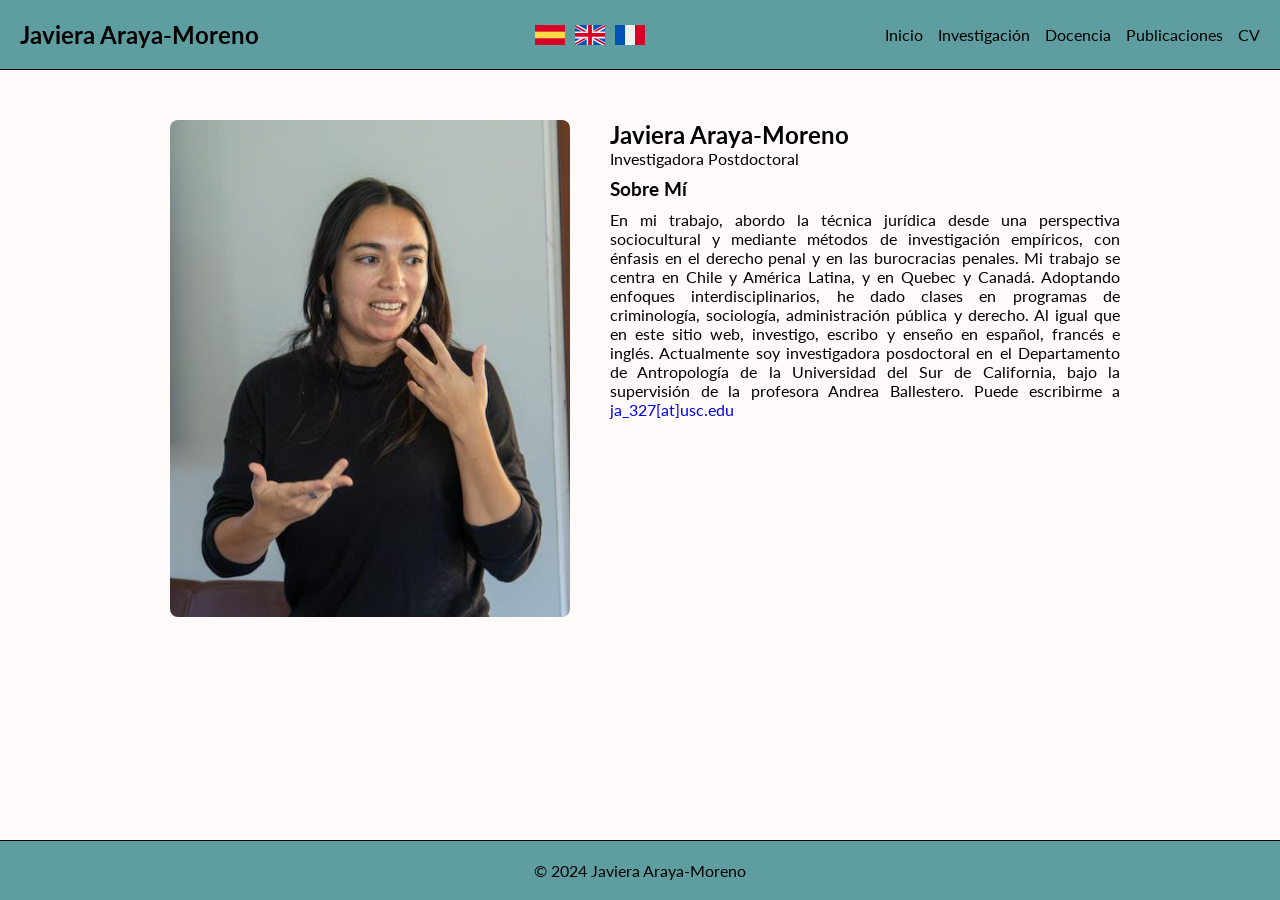
<file: index.html>
<!doctype html>
<html lang="es">

<head>
  <meta charset="UTF-8" />
  <meta name="viewport" content="width=device-width, initial-scale=1.0" />
  <link rel="stylesheet" href="styles.css" />
  <link rel="icon" href="img/educacion.png" />
  <title>Javiera Araya-Moreno</title>
</head>

  <body>
    <header>
      <nav class="navbar">
        <a href="index.html" class="nav-logo">
          <h2>Javiera Araya-Moreno</h2>
        </a>
        <input type="checkbox" id="nav-toggle" />
        <label class="menu-icon" for="nav-toggle">☰</label>
        <div id="flags">
          <div class="flags__item">
            <a href="index.html">
              <img src="/img/spain.svg" alt="ES" class="flags__img" />
            </a>
          </div>
          <div class="flags__item">
            <a href="index_en.html">
              <img src="/img/english.svg" alt="EN" class="flags__img" />
            </a>
          </div>
          <div class="flags__item">
            <a href="index_fr.html">
              <img src="/img/french.svg" alt="FR" class="flags__img" />
            </a>
          </div>
        </div>
        <ul class="nav-menu">
          <li class="nav-item">
            <a href="index.html" class="nav-link">Inicio</a>
          </li>
          <li class="nav-item">
            <a href="research.html" class="nav-link">Investigación</a>
          </li>
          <li class="nav-item">
            <a href="teaching.html" class="nav-link">Docencia</a>
          </li>
          <li class="nav-item">
            <a href="publications.html" class="nav-link">Publicaciones</a>
          </li>
          <li class="nav-item">
            <a
              href="https://drive.google.com/file/d/1hXrnhEDVCk3Q2ZqJuEzyL12JjMLD5XQJ/view?usp=sharing"
              target="_blank"
              class="nav-link"
              >CV</a
            >
          </li>
        </ul>
      </nav>
    </header>
    <main id="main-content">
      <section class="hero" id="home">
        <div class="image-wrap">
          <img
            src="img/javiera_hero.jpeg"
            alt="profile picture of Javiera"
            class="hero-image"
            width="400"
            height="500"
          />
        </div>
        <div class="bio-wrap">
          <h2 class="hero-title">Javiera Araya-Moreno</h2>
          <p class="role">Investigadora Postdoctoral</p>
          <h3 class="about-me-title">Sobre Mí</h3>
          <p class="bio">
            En mi trabajo, abordo la técnica jurídica desde una perspectiva sociocultural y mediante métodos de investigación empíricos, con énfasis en el derecho penal y en las burocracias penales. Mi trabajo se centra en Chile y América Latina, y en Quebec y Canadá. Adoptando enfoques interdisciplinarios, he dado clases en programas de criminología, sociología, administración pública y derecho. Al igual que en este sitio web, investigo, escribo y enseño en español, francés e inglés. Actualmente soy investigadora posdoctoral en el Departamento de Antropología de la Universidad del Sur de California, bajo la supervisión de la profesora Andrea Ballestero. Puede escribirme a <a href="mailto:ja_327@usc.edu" target="_blank">ja_327[at]usc.edu</a>
          </p>
        </div>
      </section>
    </main>
    <footer>
      <p>&copy; 2024 Javiera Araya-Moreno</p>
    </footer>
  </body>
</html>
</file>
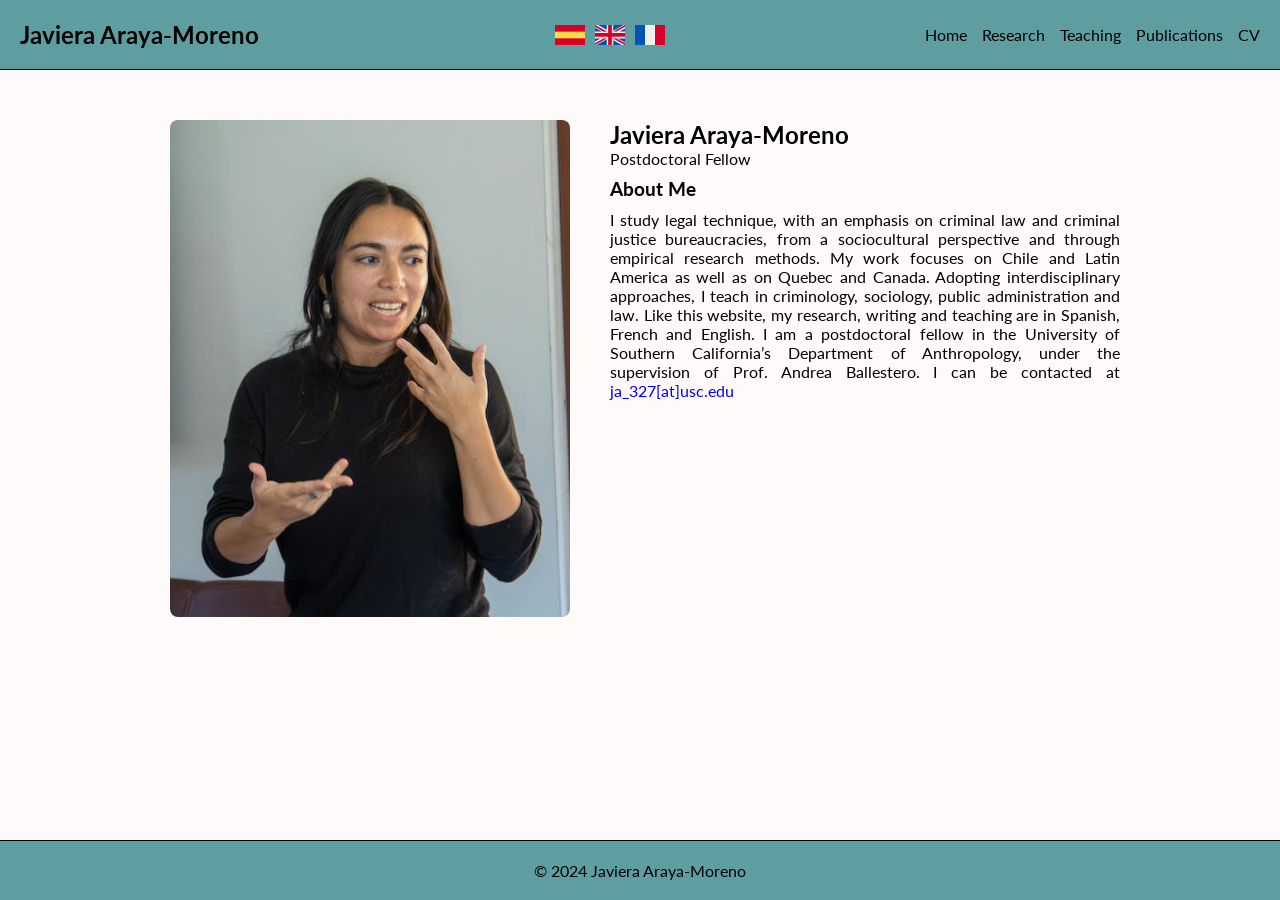
<file: index_en.html>
<!doctype html>
<html lang="en">

<head>
  <meta charset="UTF-8" />
  <meta name="viewport" content="width=device-width, initial-scale=1.0" />
  <link rel="stylesheet" href="styles.css" />
  <link rel="icon" href="img/educacion.png" />
  <title>Javiera Araya-Moreno</title>
</head>

<body>
  <header>
    <nav class="navbar">
      <a href="index_en.html" class="nav-logo">
        <h2>Javiera Araya-Moreno</h2>
      </a>
      <input type="checkbox" id="nav-toggle" />
      <label class="menu-icon" for="nav-toggle">☰</label>
      <div id="flags">
        <div class="flags__item">
            <a href="index.html">
              <img src="/img/spain.svg" alt="ES" class="flags__img">
            </a>
        </div>
        <div class="flags__item">
            <a href="index_en.html">
              <img src="/img/english.svg" alt="EN" class="flags__img">
            </a>
        </div>
        <div class="flags__item">
            <a href="index_fr.html">
              <img src="/img/french.svg" alt="FR" class="flags__img">
            </a>
        </div>
      </div>
      <ul class="nav-menu">
        <li class="nav-item">
          <a href="index_en.html" class="nav-link">Home</a>
        </li>
        <li class="nav-item">
          <a href="research_en.html" class="nav-link">Research</a>
        </li>
        <li class="nav-item">
          <a href="teaching_en.html" class="nav-link">Teaching</a>
        </li>
        <li class="nav-item">
          <a href="publications_en.html" class="nav-link">Publications</a>
        </li>
        <li class="nav-item">
          <a href="https://drive.google.com/file/d/1hXrnhEDVCk3Q2ZqJuEzyL12JjMLD5XQJ/view?usp=sharing" target="_blank" class="nav-link">CV</a>
        </li>
      </ul>
    </nav>
  </header>
  <main id="main-content">
    <section class="hero" id="home">
      <div class="image-wrap">
        <img src="img/javiera_hero.jpeg" alt="profile picture of Javiera" class="hero-image" width="400" height="500" />
      </div>
      <div class="bio-wrap">
        <h2 class="hero-title">Javiera Araya-Moreno</h2>
        <p class="role">
          Postdoctoral Fellow
        </p>
        <h3 class="about-me-title">About Me</h3>
        <p class="bio">
          I study legal technique, with an emphasis on criminal law and criminal justice bureaucracies, from a sociocultural perspective and through empirical research methods. My work focuses on Chile and Latin America as well as on Quebec and Canada. Adopting interdisciplinary approaches, I teach in criminology, sociology, public administration and law. Like this website, my research, writing and teaching are in Spanish, French and English. I am a postdoctoral fellow in the University of Southern California’s Department of Anthropology, under the supervision of Prof. Andrea Ballestero. I can be contacted at <a href="mailto:ja_327@usc.edu">ja_327[at]usc.edu</a>
        </p>
      </div>
    </section>
  </main>
  <footer>
    <p>&copy; 2024 Javiera Araya-Moreno</p>
  </footer>
</body>

</html>
</file>
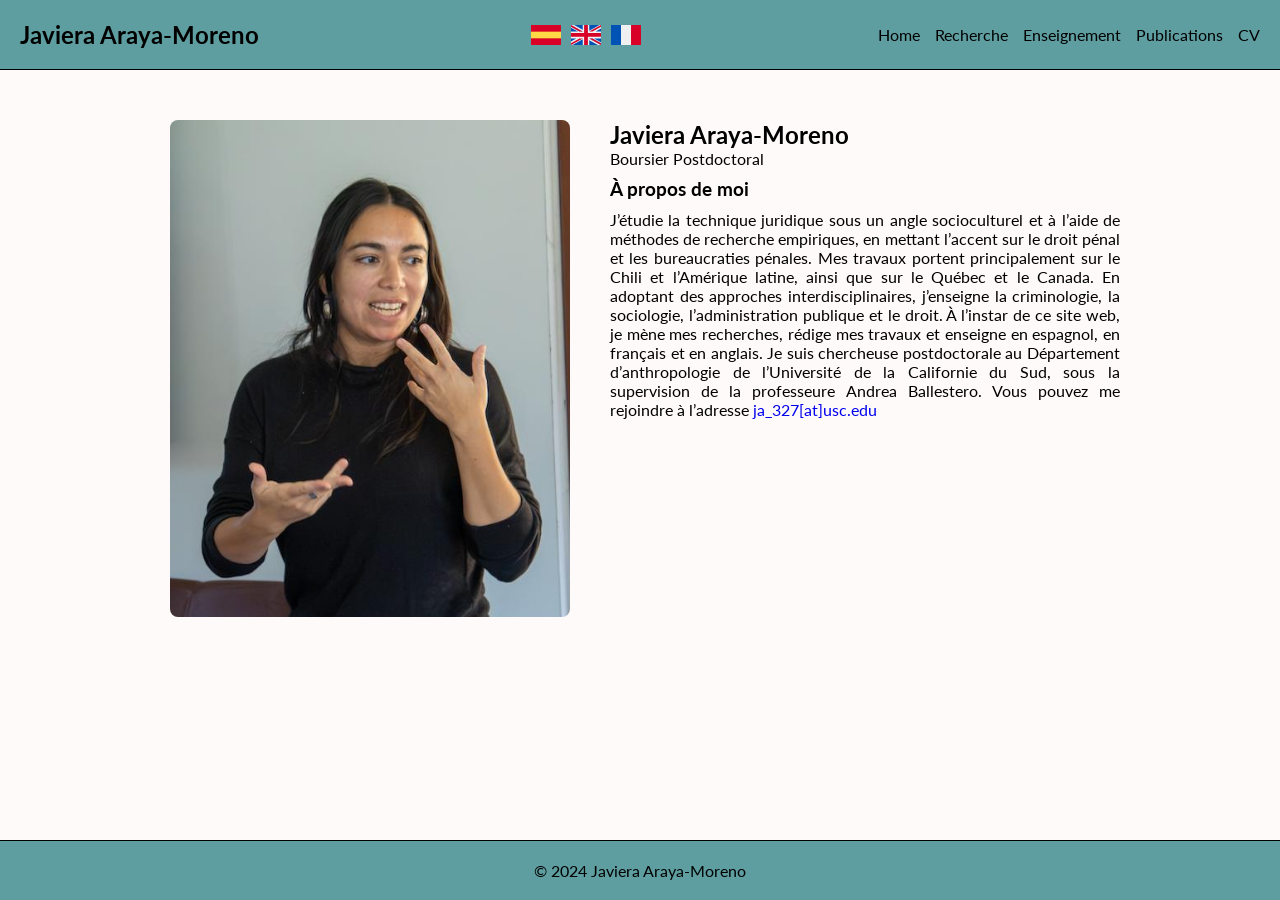
<file: index_fr.html>
<!doctype html>
<html lang="fr">

<head>
  <meta charset="UTF-8" />
  <meta name="viewport" content="width=device-width, initial-scale=1.0" />
  <link rel="stylesheet" href="styles.css" />
  <link rel="icon" href="img/educacion.png" />
  <title>Javiera Araya-Moreno</title>
</head>

<body>
  <header>
    <nav class="navbar">
      <a href="index.html" class="nav-logo">
        <h2>Javiera Araya-Moreno</h2>
      </a>
      <input type="checkbox" id="nav-toggle" />
      <label class="menu-icon" for="nav-toggle">☰</label>
      <div id="flags">
        <div class="flags__item">
            <a href="index.html">
              <img src="/img/spain.svg" alt="ES" class="flags__img">
            </a>
        </div>
        <div class="flags__item">
            <a href="index_en.html">
              <img src="/img/english.svg" alt="EN" class="flags__img">
            </a>
        </div>
        <div class="flags__item">
            <a href="index_fr.html">
              <img src="/img/french.svg" alt="FR" class="flags__img">
            </a>
        </div>
      </div>
      <ul class="nav-menu">
        <li class="nav-item">
          <a href="index_fr.html" class="nav-link">Home</a>
        </li>
        <li class="nav-item">
          <a href="research.html" class="nav-link">Recherche</a>
        </li>
        <li class="nav-item">
          <a href="teaching.html" class="nav-link">Enseignement</a>
        </li>
        <li class="nav-item">
          <a href="publications.html" class="nav-link">Publications</a>
        </li>
        <li class="nav-item">
          <a href="https://drive.google.com/file/d/1hXrnhEDVCk3Q2ZqJuEzyL12JjMLD5XQJ/view?usp=sharing" target="_blank" class="nav-link">CV</a>
        </li>
      </ul>
    </nav>
  </header>
  <main id="main-content">
    <section class="hero" id="home">
      <div class="image-wrap">
        <img src="img/javiera_hero.jpeg" alt="profile picture of Javiera" class="hero-image" width="400" height="500" />
      </div>
      <div class="bio-wrap">
        <h2 class="hero-title">Javiera Araya-Moreno</h2>
        <p class="role">
          Boursier Postdoctoral
        </p>
        <h3 class="about-me-title">À propos de moi</h3>
        <p class="bio">
         J’étudie la technique juridique sous un angle socioculturel et à l’aide de méthodes de recherche empiriques, en mettant l’accent sur le droit pénal et les bureaucraties pénales. Mes travaux portent principalement sur le Chili et l’Amérique latine, ainsi que sur le Québec et le Canada. En adoptant des approches interdisciplinaires, j’enseigne la criminologie, la sociologie, l’administration publique et le droit. À l’instar de ce site web, je mène mes recherches, rédige mes travaux et enseigne en espagnol, en français et en anglais. Je suis chercheuse postdoctorale au Département d’anthropologie de l’Université de la Californie du Sud, sous la supervision de la professeure Andrea Ballestero. Vous pouvez me rejoindre à l’adresse <a href="mailto:ja_327@usc.edu" target="_blank">ja_327[at]usc.edu</a>
        </p>
      </div>
    </section>
  </main>
  <footer>
    <p>&copy; 2024 Javiera Araya-Moreno</p>
  </footer>
</body>

</html>
</file>
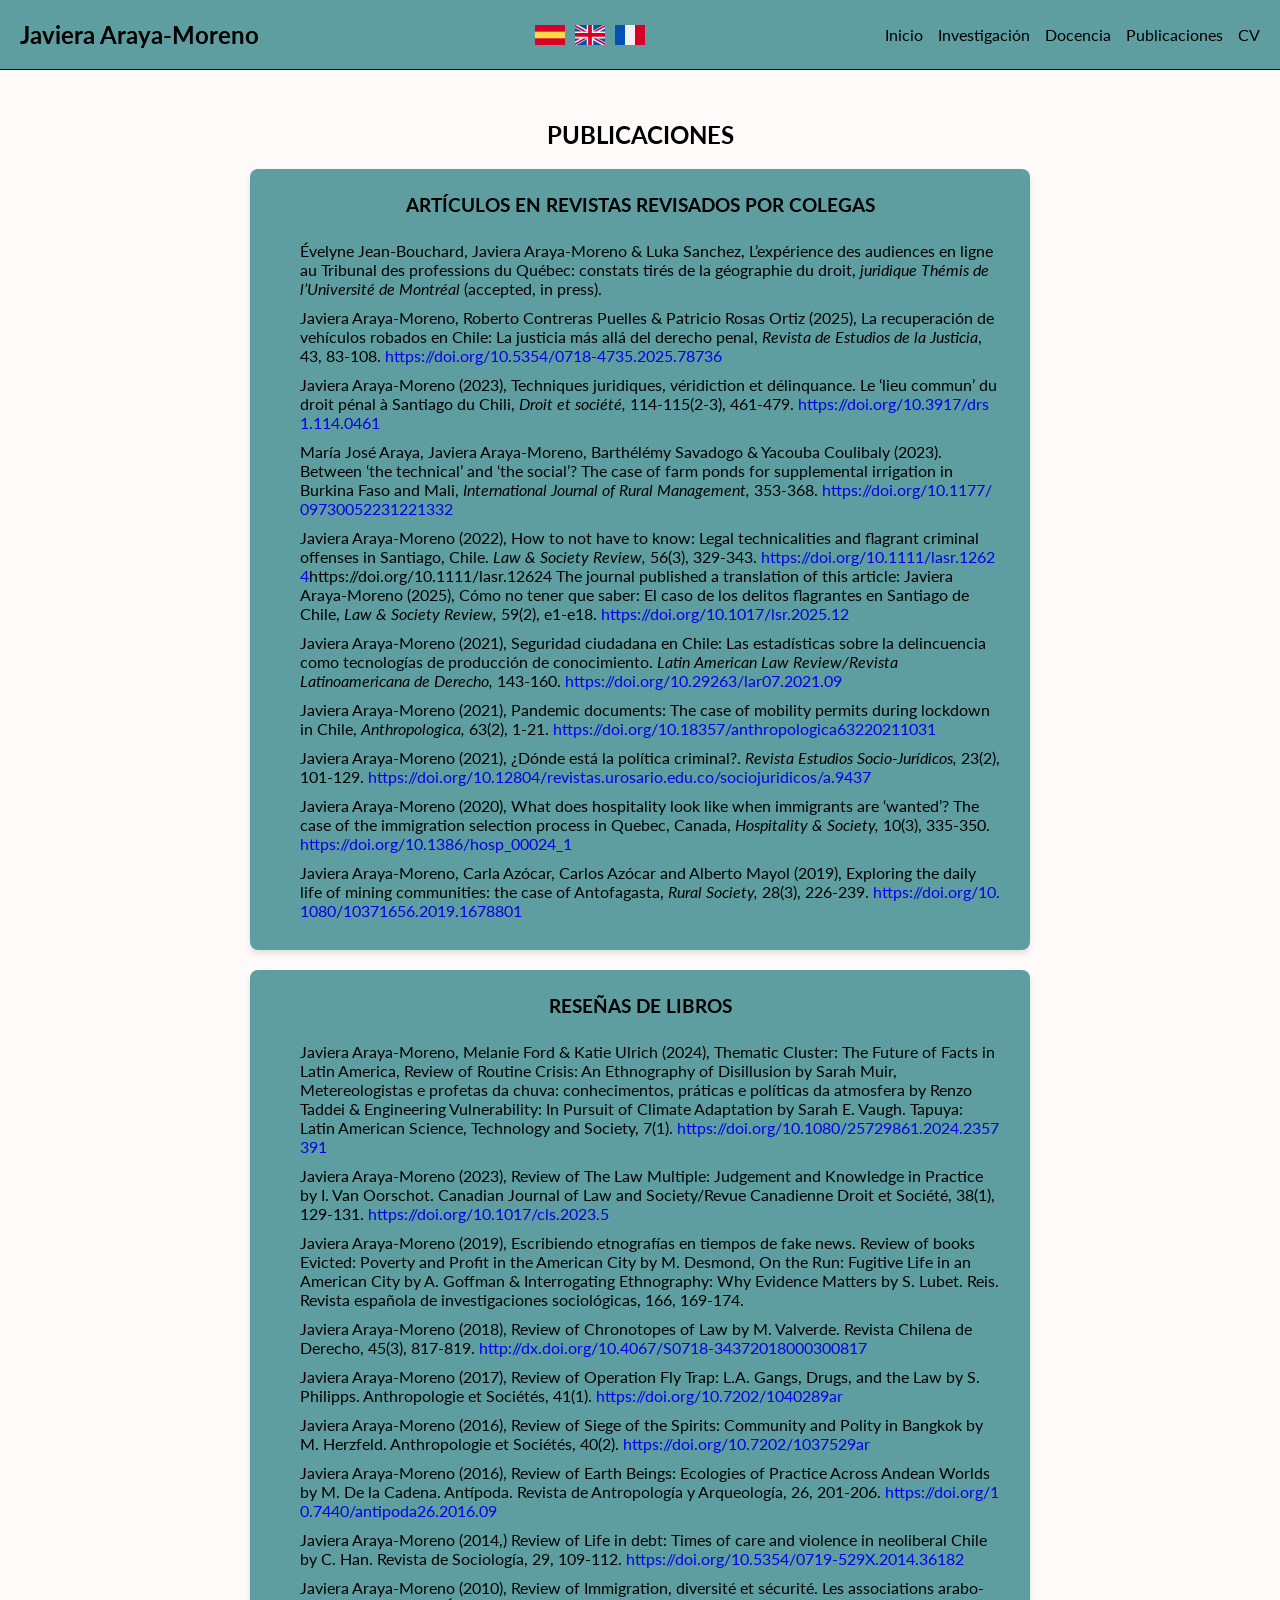
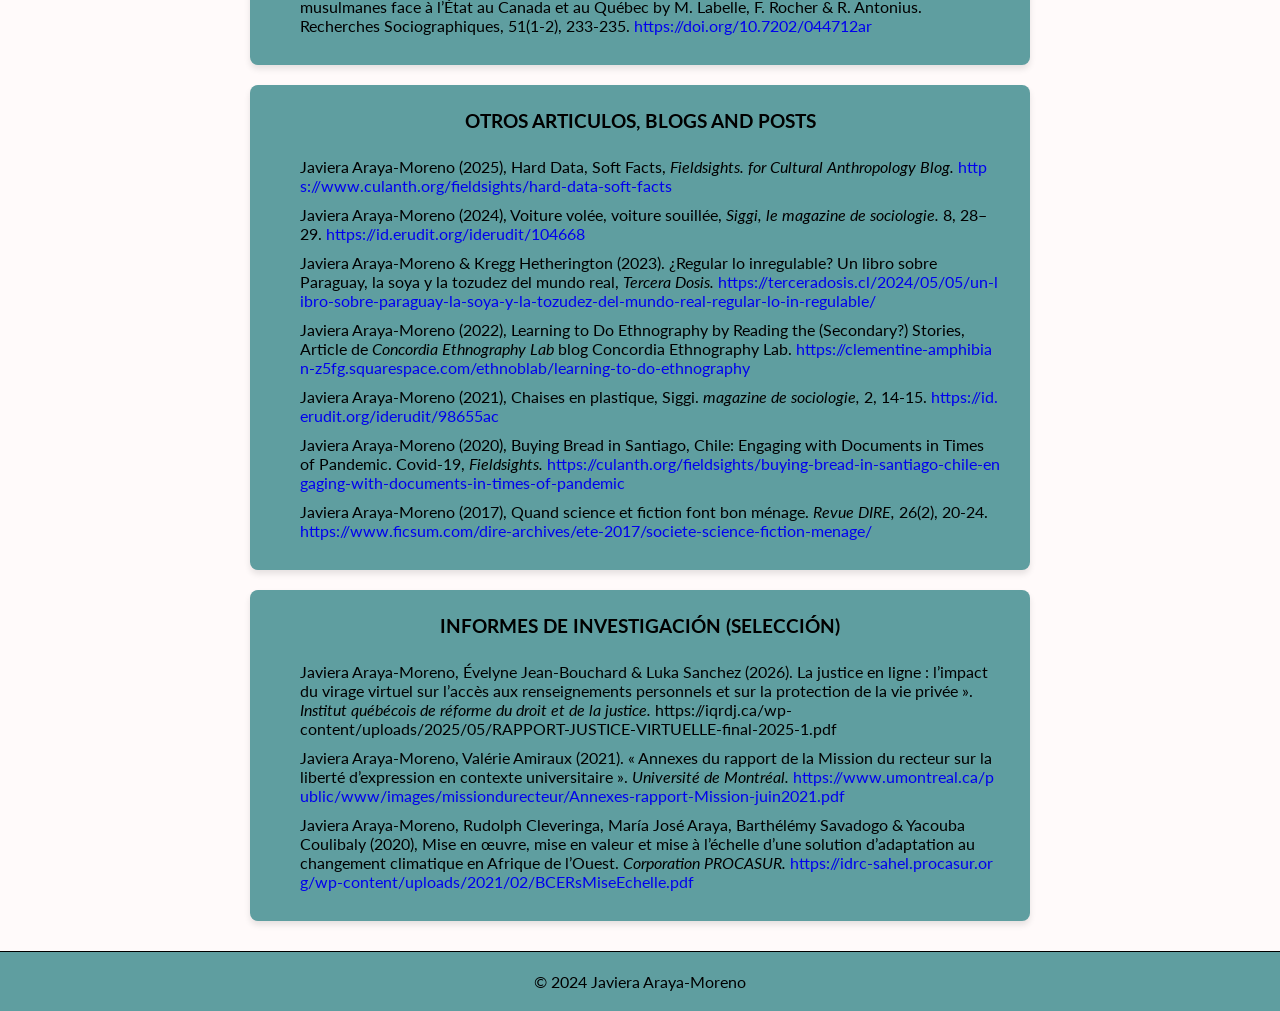
<file: publications.html>
<!doctype html>
<html lang="es">
  <head>
    <meta charset="UTF-8" />
    <meta name="viewport" content="width=device-width, initial-scale=1.0" />
    <link rel="stylesheet" href="styles.css" />
    <link rel="icon" href="img/educacion.png" />
    <title>Javiera Araya-Moreno - Publications</title>
  </head>

  <body>
    <header>
      <nav class="navbar">
        <a href="index.html" class="nav-logo">
          <h2>Javiera Araya-Moreno</h2>
        </a>
        <input type="checkbox" id="nav-toggle" />
        <label class="menu-icon" for="nav-toggle">☰</label>
         <div id="flags">
          <div class="flags__item">
            <a href="publications.html">
              <img src="/img/spain.svg" alt="ES" class="flags__img" />
            </a>
          </div>
          <div class="flags__item">
            <a href="publications_en.html">
              <img src="/img/english.svg" alt="EN" class="flags__img" />
            </a>
          </div>
          <div class="flags__item">
            <a href="publications_fr.html">
              <img src="/img/french.svg" alt="FR" class="flags__img" />
            </a>
          </div>
        </div>
        <ul class="nav-menu">
          <li class="nav-item">
            <a href="index.html" class="nav-link">Inicio</a>
          </li>
          <li class="nav-item">
            <a href="research.html" class="nav-link">Investigación</a>
          </li>
          <li class="nav-item">
            <a href="teaching.html" class="nav-link">Docencia</a>
          </li>
          <li class="nav-item">
            <a href="publications.html" class="nav-link">Publicaciones</a>
          </li>
          <li class="nav-item">
            <a
              href="https://drive.google.com/file/d/1hXrnhEDVCk3Q2ZqJuEzyL12JjMLD5XQJ/view?usp=sharing"
              target="_blank"
              class="nav-link"
              >CV</a
            >
          </li>
        </ul>
      </nav>
    </header>
    <main id="main-content">
      <section id="publications" class="publications-section">
        <h2 class="publications-title">PUBLICACIONES</h2>
        <div class="publications-card-container">
          <div class="publication-card">
            <h3 class="peer-reviewed-articles-title">
              ARTÍCULOS EN REVISTAS REVISADOS POR COLEGAS
            </h3>
            <ul class="peer-reviewed-articles">
              <li class="peer-reviewed-article">
                Évelyne Jean-Bouchard, Javiera Araya-Moreno & Luka Sanchez,
                L’expérience des audiences en ligne au Tribunal des professions
                du Québec: constats tirés de la géographie du droit,
                <em>juridique Thémis de l’Université de Montréal</em> (accepted,
                in press).
              </li>
              <li class="peer-reviewed-article">
                Javiera Araya-Moreno, Roberto Contreras Puelles & Patricio Rosas
                Ortiz (2025), La recuperación de vehículos robados en Chile: La
                justicia más allá del derecho penal,
                <em>Revista de Estudios de la Justicia</em>, 43, 83-108.
                <a
                  target="_blank"
                  href="http://https://doi.org/10.5354/0718-4735.2025.78736"
                  >https://doi.org/10.5354/0718-4735.2025.78736</a
                >
              </li>
              <li class="peer-reviewed-article">
                Javiera Araya-Moreno (2023), Techniques juridiques, véridiction
                et délinquance. Le ‘lieu commun’ du droit pénal à Santiago du
                Chili,
                <em>Droit et société,</em> 114-115(2-3), 461-479.
                <a target="_blank" href="https://doi.org/10.3917/drs1.114.0461"
                  >https://doi.org/10.3917/drs1.114.0461</a
                >
              </li>
              <li class="peer-reviewed-article">
                María José Araya, Javiera Araya-Moreno, Barthélémy Savadogo &
                Yacouba Coulibaly (2023). Between ‘the technical’ and ‘the
                social’? The case of farm ponds for supplemental irrigation in
                Burkina Faso and Mali,
                <em>International Journal of Rural Management,</em> 353-368.
                <a
                  target="_blank"
                  href="https://doi.org/10.1177/09730052231221332"
                  >https://doi.org/10.1177/09730052231221332</a
                >
              </li>
              <li class="peer-reviewed-article">
                Javiera Araya-Moreno (2022), How to not have to know: Legal
                technicalities and flagrant criminal offenses in Santiago,
                Chile.
                <em>Law & Society Review,</em> 56(3), 329-343.
                <a target="_blank" href="http://"
                  >https://doi.org/10.1111/lasr.12624</a
                >https://doi.org/10.1111/lasr.12624 The journal published a
                translation of this article: Javiera Araya-Moreno (2025), Cómo
                no tener que saber: El caso de los delitos flagrantes en
                Santiago de Chile, <em>Law & Society Review,</em> 59(2), e1-e18.
                <a target="_blank" href="https://doi.org/10.1017/lsr.2025.12"
                  >https://doi.org/10.1017/lsr.2025.12</a
                >
              </li>
              <li class="peer-reviewed-article">
                Javiera Araya-Moreno (2021), Seguridad ciudadana en Chile: Las
                estadísticas sobre la delincuencia como tecnologías de
                producción de conocimiento.
                <em
                  >Latin American Law Review/Revista Latinoamericana de
                  Derecho,</em
                >
                143-160.
                <a target="_blank" href="https://doi.org/10.29263/lar07.2021.09"
                  >https://doi.org/10.29263/lar07.2021.09</a
                >
              </li>
              <li class="peer-reviewed-article">
                Javiera Araya-Moreno (2021), Pandemic documents: The case of
                mobility permits during lockdown in Chile,
                <em>Anthropologica,</em> 63(2), 1-21.
                <a
                  target="_blank"
                  href="https://doi.org/10.18357/anthropologica63220211031"
                  >https://doi.org/10.18357/anthropologica63220211031</a
                >
              </li>
              <li class="peer-reviewed-article">
                Javiera Araya-Moreno (2021), ¿Dónde está la política criminal?.
                <em>Revista Estudios Socio-Jurídicos,</em> 23(2), 101-129.
                <a
                  href="https://doi.org/10.12804/revistas.urosario.edu.co/sociojuridicos/a.9437"
                  target="_blank"
                  >https://doi.org/10.12804/revistas.urosario.edu.co/sociojuridicos/a.9437</a
                >
              </li>
              <li class="peer-reviewed-article">
                Javiera Araya-Moreno (2020), What does hospitality look like
                when immigrants are ‘wanted’? The case of the immigration
                selection process in Quebec, Canada,
                <em>Hospitality & Society,</em> 10(3), 335-350.
                <a href="https://doi.org/10.1386/hosp_00024_1" target="_blank"
                  >https://doi.org/10.1386/hosp_00024_1</a
                >
              </li>
              <li class="peer-reviewed-article">
                Javiera Araya-Moreno, Carla Azócar, Carlos Azócar and Alberto
                Mayol (2019), Exploring the daily life of mining communities:
                the case of Antofagasta, <em>Rural Society,</em> 28(3), 226-239.
                <a href="https://doi.org/10.1080/10371656.2019.1678801" target="_blank"
                  >https://doi.org/10.1080/10371656.2019.1678801</a
                >
              </li>
            </ul>
          </div>
          <div class="publication-card">
            <h3 class="book-review-title">RESEÑAS DE LIBROS</h3>
            <ul class="book-reviews">
              <li class="book-review">
                Javiera Araya-Moreno, Melanie Ford & Katie Ulrich (2024),
                Thematic Cluster: The Future of Facts in Latin America, Review
                of Routine Crisis: An Ethnography of Disillusion by Sarah Muir,
                Metereologistas e profetas da chuva: conhecimentos, práticas e
                políticas da atmosfera by Renzo Taddei & Engineering
                Vulnerability: In Pursuit of Climate Adaptation by Sarah E.
                Vaugh. Tapuya: Latin American Science, Technology and Society,
                7(1).
                <a href="https://doi.org/10.1080/25729861.2024.2357391" target="_blank"
                  >https://doi.org/10.1080/25729861.2024.2357391</a
                >
              </li>
              <li class="book-review">
                Javiera Araya-Moreno (2023), Review of The Law Multiple:
                Judgement and Knowledge in Practice by I. Van Oorschot. Canadian
                Journal of Law and Society/Revue Canadienne Droit et Société,
                38(1), 129-131.
                <a href="https://doi.org/10.1017/cls.2023.5" target="_blank"
                  >https://doi.org/10.1017/cls.2023.5</a
                >
              </li>
              <li class="book-review">
                Javiera Araya-Moreno (2019), Escribiendo etnografías en tiempos
                de fake news. Review of books Evicted: Poverty and Profit in the
                American City by M. Desmond, On the Run: Fugitive Life in an
                American City by A. Goffman & Interrogating Ethnography: Why
                Evidence Matters by S. Lubet. Reis. Revista española de
                investigaciones sociológicas, 166, 169-174.
              </li>
              <li class="book-review">
                Javiera Araya-Moreno (2018), Review of Chronotopes of Law by M.
                Valverde. Revista Chilena de Derecho, 45(3), 817-819.
                <a href="http://dx.doi.org/10.4067/S0718-34372018000300817" target="_blank"
                  >http://dx.doi.org/10.4067/S0718-34372018000300817</a
                >
              </li>
              <li class="book-review">
                Javiera Araya-Moreno (2017), Review of Operation Fly Trap: L.A.
                Gangs, Drugs, and the Law by S. Philipps. Anthropologie et
                Sociétés, 41(1).
                <a href="https://doi.org/10.7202/1040289ar" target="_blank"
                  >https://doi.org/10.7202/1040289ar</a
                >
              </li>
              <li class="book-review">
                Javiera Araya-Moreno (2016), Review of Siege of the Spirits:
                Community and Polity in Bangkok by M. Herzfeld. Anthropologie et
                Sociétés, 40(2).
                <a href="https://doi.org/10.7202/1037529ar" target="_blank"
                  >https://doi.org/10.7202/1037529ar</a
                >
              </li>
              <li class="book-review">
                Javiera Araya-Moreno (2016), Review of Earth Beings: Ecologies
                of Practice Across Andean Worlds by M. De la Cadena. Antípoda.
                Revista de Antropología y Arqueología, 26, 201-206.
                <a href="https://doi.org/10.7440/antipoda26.2016.09" target="_blank"
                  >https://doi.org/10.7440/antipoda26.2016.09</a
                >
              </li>
              <li class="book-review">
                Javiera Araya-Moreno (2014,) Review of Life in debt: Times of
                care and violence in neoliberal Chile by C. Han. Revista de
                Sociología, 29, 109-112.
                <a href="https://doi.org/10.5354/0719-529X.2014.36182" target="_blank"
                  >https://doi.org/10.5354/0719-529X.2014.36182</a
                >
              </li>
              <li class="book-review">
                Javiera Araya-Moreno (2010), Review of Immigration, diversité et
                sécurité. Les associations arabo-musulmanes face à l’État au
                Canada et au Québec by M. Labelle, F. Rocher & R. Antonius.
                Recherches Sociographiques, 51(1-2), 233-235.
                <a href="https://doi.org/10.7202/044712ar" target="_blank"
                  >https://doi.org/10.7202/044712ar</a
                >
              </li>
            </ul>
          </div>
          <div class="publication-card">
            <h3 class="other-articles-title">
              OTROS ARTICULOS, BLOGS AND POSTS
            </h3>
            <ul class="other-articles">
              <li class="other-article">
                Javiera Araya-Moreno (2025), Hard Data, Soft Facts,
                <em>Fieldsights. for Cultural Anthropology Blog.</em>
                <a
                  href="https://www.culanth.org/fieldsights/hard-data-soft-facts" target="_blank"
                  >https://www.culanth.org/fieldsights/hard-data-soft-facts</a
                >
              </li>
              <li class="other-article">
                Javiera Araya-Moreno (2024), Voiture volée, voiture souillée,
                <em>Siggi, le magazine de sociologie.</em> 8, 28–29.
                <a href="https://id.erudit.org/iderudit/104668" target="_blank"
                  >https://id.erudit.org/iderudit/104668</a
                >
              </li>
              <li class="other-article">
                Javiera Araya-Moreno & Kregg Hetherington (2023). ¿Regular lo
                inregulable? Un libro sobre Paraguay, la soya y la tozudez del
                mundo real, <em>Tercera Dosis.</em>
                <a
                  href="https://terceradosis.cl/2024/05/05/un-libro-sobre-paraguay-la-soya-y-la-tozudez-del-mundo-real-regular-lo-in-regulable/" target="_blank"
                  >https://terceradosis.cl/2024/05/05/un-libro-sobre-paraguay-la-soya-y-la-tozudez-del-mundo-real-regular-lo-in-regulable/</a
                >
              </li>
              <li class="other-article">
                Javiera Araya-Moreno (2022), Learning to Do Ethnography by
                Reading the (Secondary?) Stories, Article de
                <em>Concordia Ethnography Lab</em> blog Concordia Ethnography
                Lab.
                <a
                  href="https://clementine-amphibian-z5fg.squarespace.com/ethnoblab/learning-to-do-ethnography" target="_blank"
                  >https://clementine-amphibian-z5fg.squarespace.com/ethnoblab/learning-to-do-ethnography</a
                >
              </li>
              <li class="other-article">
                Javiera Araya-Moreno (2021), Chaises en plastique, Siggi.
                <em>magazine de sociologie,</em> 2, 14-15.
                <a href="https://id.erudit.org/iderudit/98655ac" target="_blank"
                  >https://id.erudit.org/iderudit/98655ac</a
                >
              </li>
              <li class="other-article">
                Javiera Araya-Moreno (2020), Buying Bread in Santiago, Chile:
                Engaging with Documents in Times of Pandemic. Covid-19,
                <em>Fieldsights.</em>
                <a
                  href="https://culanth.org/fieldsights/buying-bread-in-santiago-chile-engaging-with-documents-in-times-of-pandemic" target="_blank"
                  >https://culanth.org/fieldsights/buying-bread-in-santiago-chile-engaging-with-documents-in-times-of-pandemic</a
                >
              </li>
              <li class="other-article">
                Javiera Araya-Moreno (2017), Quand science et fiction font bon
                ménage. <em>Revue DIRE,</em> 26(2), 20-24.
                <a
                  href="https://www.ficsum.com/dire-archives/ete-2017/societe-science-fiction-menage/" target="_blank"
                  >https://www.ficsum.com/dire-archives/ete-2017/societe-science-fiction-menage/</a
                >
              </li>
            </ul>
          </div>
          <div class="publication-card">
            <h3 class="research-reports-title">
              INFORMES DE INVESTIGACIÓN (SELECCIÓN)
            </h3>
            <ul class="research-reports">
              <li class="research-report">
                Javiera Araya-Moreno, Évelyne Jean-Bouchard & Luka Sanchez
                (2026). La justice en ligne : l’impact du virage virtuel sur
                l’accès aux renseignements personnels et sur la protection de la
                vie privée ».
                <em
                  >Institut québécois de réforme du droit et de la justice.</em
                >
                <a
                  href="https://iqrdj.ca/wp-content/uploads/2025/05/RAPPORT-JUSTICE-VIRTUELLE-final-2025-1.pdf" target="_blank"
                ></a>
                https://iqrdj.ca/wp-content/uploads/2025/05/RAPPORT-JUSTICE-VIRTUELLE-final-2025-1.pdf
              </li>
              <li class="research-report">
                Javiera Araya-Moreno, Valérie Amiraux (2021). « Annexes du
                rapport de la Mission du recteur sur la liberté d’expression en
                contexte universitaire ». <em>Université de Montréal.</em>
                <a
                  href="https://www.umontreal.ca/public/www/images/missiondurecteur/Annexes-rapport-Mission-juin2021.pdf" target="_blank"
                  >https://www.umontreal.ca/public/www/images/missiondurecteur/Annexes-rapport-Mission-juin2021.pdf</a
                >
              </li>
              <li class="research-report">
                Javiera Araya-Moreno, Rudolph Cleveringa, María José Araya,
                Barthélémy Savadogo & Yacouba Coulibaly (2020), Mise en œuvre,
                mise en valeur et mise à l’échelle d’une solution d’adaptation
                au changement climatique en Afrique de l’Ouest.
                <em>Corporation PROCASUR.</em>
                <a
                  href="https://idrc-sahel.procasur.org/wp-content/uploads/2021/02/BCERsMiseEchelle.pdf" target="_blank"
                  >https://idrc-sahel.procasur.org/wp-content/uploads/2021/02/BCERsMiseEchelle.pdf</a
                >
              </li>
            </ul>
          </div>
        </div>
      </section>
    </main>
    <footer>
      <p>&copy; 2024 Javiera Araya-Moreno</p>
    </footer>
  </body>
</html>
</file>
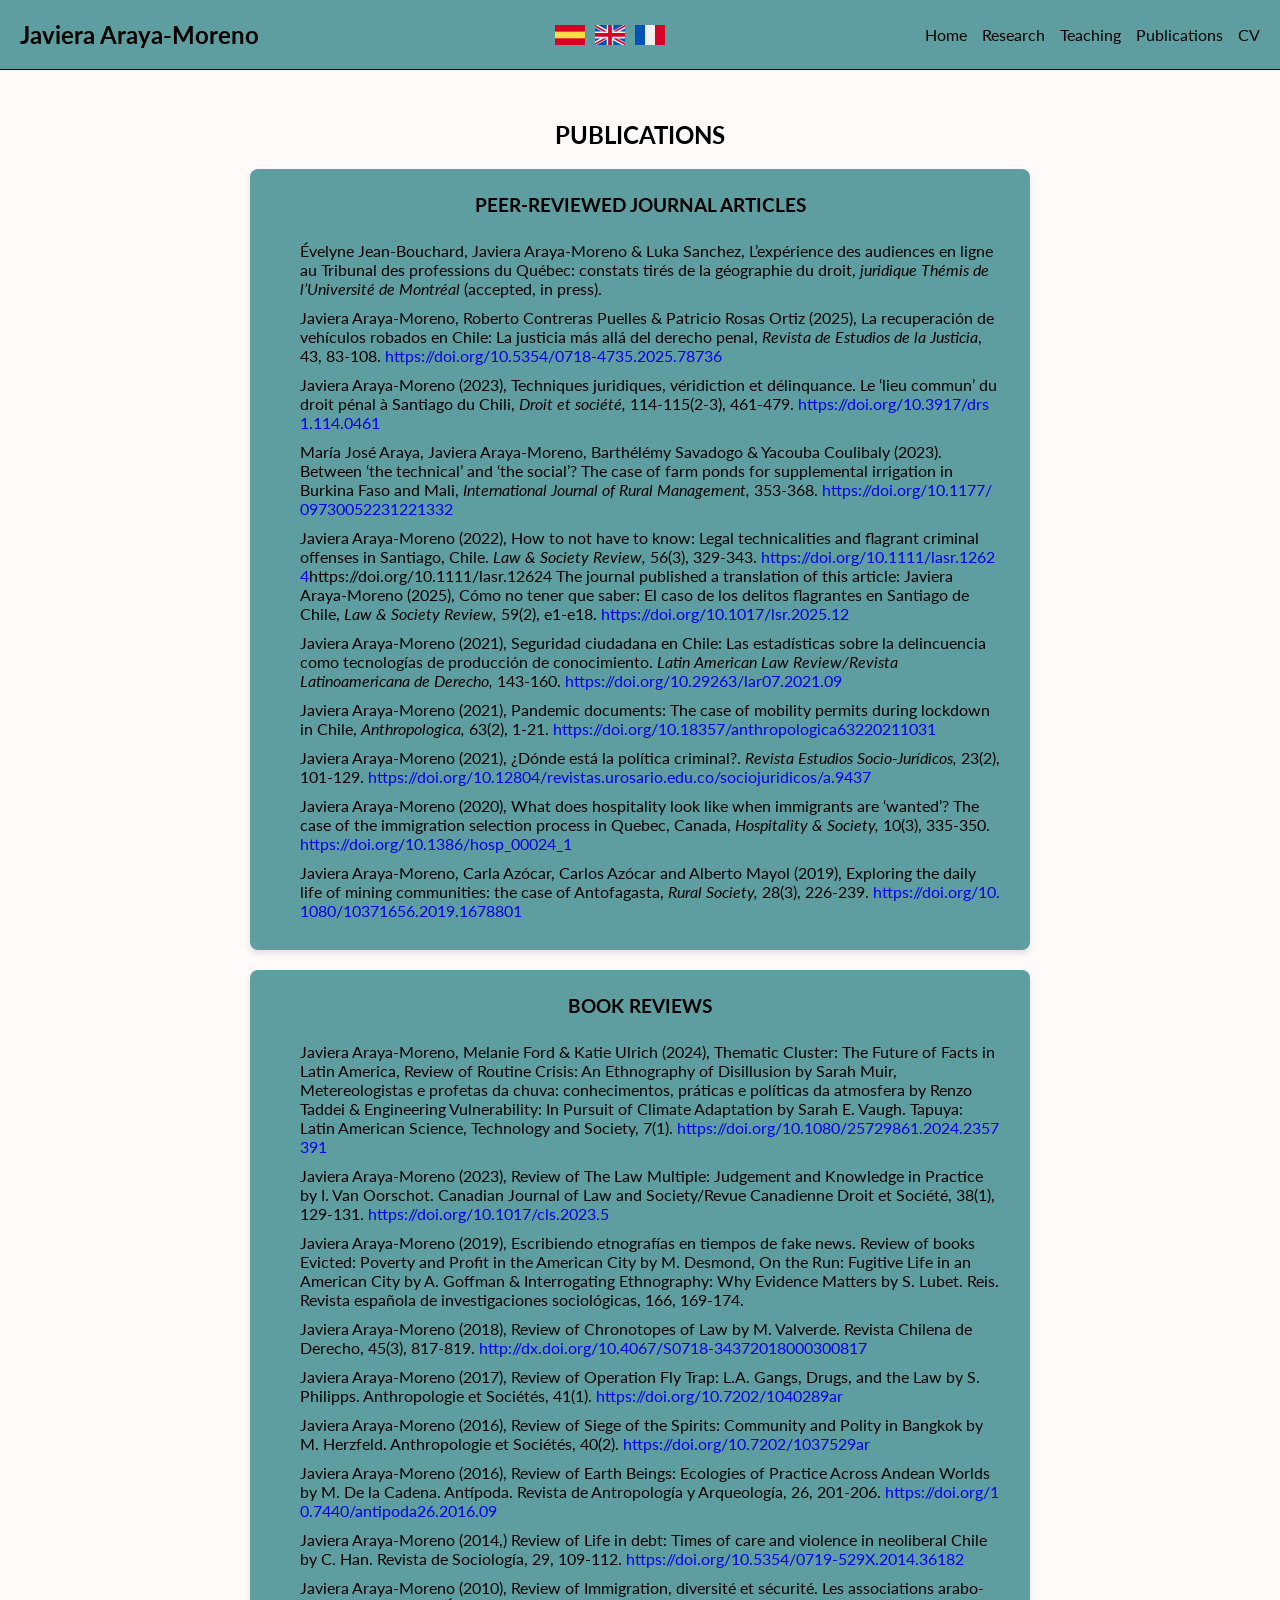
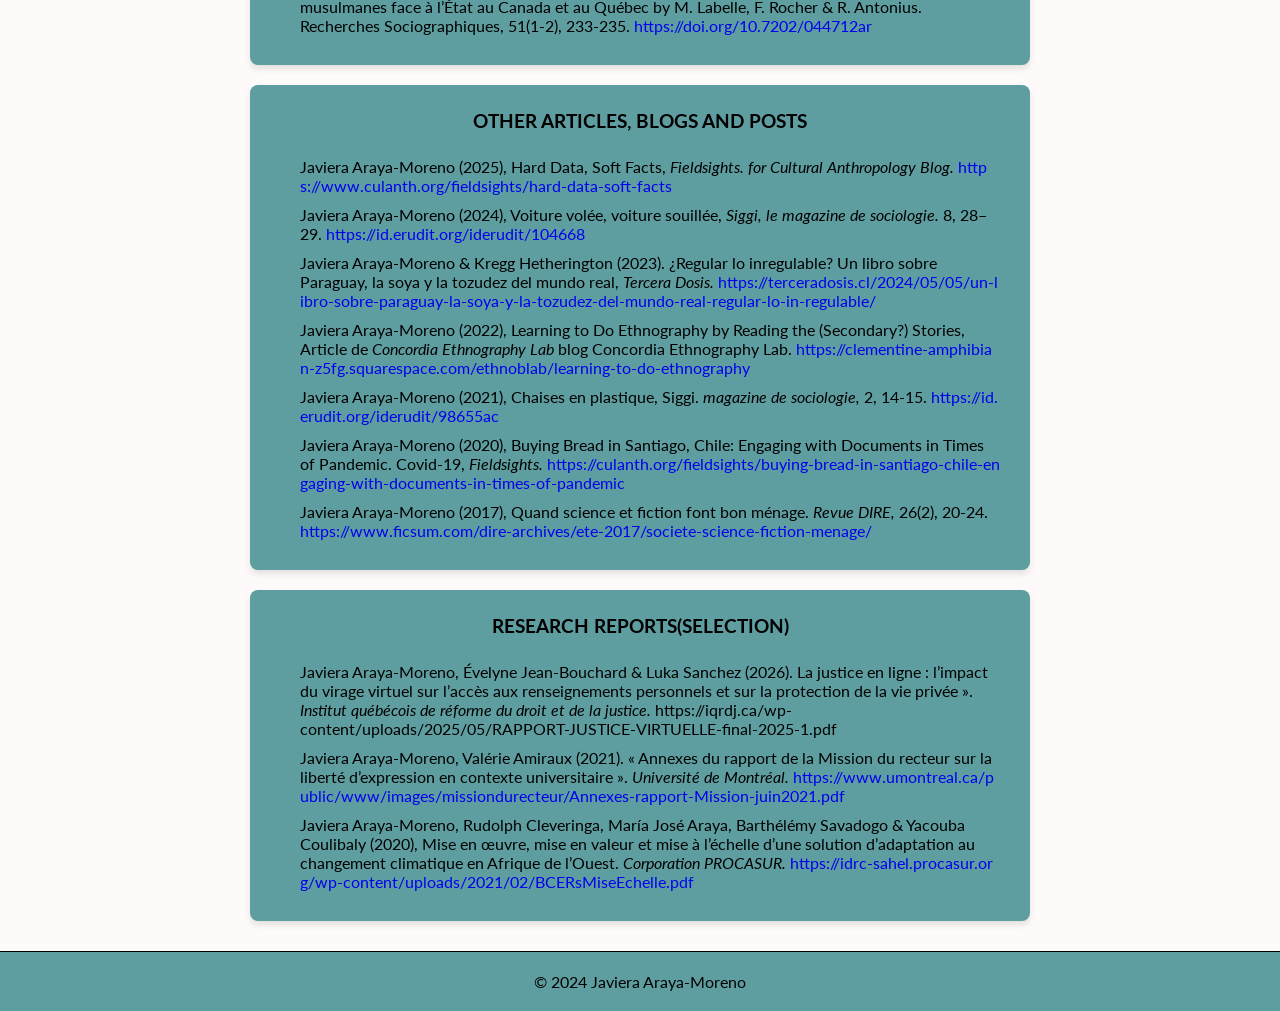
<file: publications_en.html>
<!doctype html>
<html lang="en">
  <head>
    <meta charset="UTF-8" />
    <meta name="viewport" content="width=device-width, initial-scale=1.0" />
    <link rel="stylesheet" href="styles.css" />
    <link rel="icon" href="img/educacion.png" />
    <title>Javiera Araya-Moreno - Publications</title>
  </head>

  <body>
    <header>
      <nav class="navbar">
        <a href="index_en.html" class="nav-logo">
          <h2>Javiera Araya-Moreno</h2>
        </a>
        <input type="checkbox" id="nav-toggle" />
        <label class="menu-icon" for="nav-toggle">☰</label>
        <div id="flags">
          <div class="flags__item">
            <a href="publications.html">
              <img src="/img/spain.svg" alt="ES" class="flags__img" />
            </a>
          </div>
          <div class="flags__item">
            <a href="publications_en.html">
              <img src="/img/english.svg" alt="EN" class="flags__img" />
            </a>
          </div>
          <div class="flags__item">
            <a href="publications_fr.html">
              <img src="/img/french.svg" alt="FR" class="flags__img" />
            </a>
          </div>
        </div>
        <ul class="nav-menu">
          <li class="nav-item">
            <a href="index_en.html" class="nav-link">Home</a>
          </li>
          <li class="nav-item">
            <a href="research_en.html" class="nav-link">Research</a>
          </li>
          <li class="nav-item">
            <a href="teaching_en.html" class="nav-link">Teaching</a>
          </li>
          <li class="nav-item">
            <a href="publications_en.html" class="nav-link">Publications</a>
          </li>
          <li class="nav-item">
            <a
              href="https://drive.google.com/file/d/1hXrnhEDVCk3Q2ZqJuEzyL12JjMLD5XQJ/view?usp=sharing"
              target="_blank"
              class="nav-link"
              >CV</a
            >
          </li>
        </ul>
      </nav>
    </header>
    <main id="main-content">
      <section id="publications" class="publications-section">
        <h2 class="publications-title">PUBLICATIONS</h2>
        <div class="publications-card-container">
          <div class="publication-card">
            <h3 class="peer-reviewed-articles-title">
              PEER-REVIEWED JOURNAL ARTICLES
            </h3>
            <ul class="peer-reviewed-articles">
              <li class="peer-reviewed-article">
                Évelyne Jean-Bouchard, Javiera Araya-Moreno & Luka Sanchez,
                L’expérience des audiences en ligne au Tribunal des professions
                du Québec: constats tirés de la géographie du droit,
                <em>juridique Thémis de l’Université de Montréal</em> (accepted,
                in press).
              </li>
              <li class="peer-reviewed-article">
                Javiera Araya-Moreno, Roberto Contreras Puelles & Patricio Rosas
                Ortiz (2025), La recuperación de vehículos robados en Chile: La
                justicia más allá del derecho penal,
                <em>Revista de Estudios de la Justicia</em>, 43, 83-108.
                <a
                  target="_blank"
                  href="http://https://doi.org/10.5354/0718-4735.2025.78736"
                  >https://doi.org/10.5354/0718-4735.2025.78736</a
                >
              </li>
              <li class="peer-reviewed-article">
                Javiera Araya-Moreno (2023), Techniques juridiques, véridiction
                et délinquance. Le ‘lieu commun’ du droit pénal à Santiago du
                Chili,
                <em>Droit et société,</em> 114-115(2-3), 461-479.
                <a target="_blank" href="https://doi.org/10.3917/drs1.114.0461"
                  >https://doi.org/10.3917/drs1.114.0461</a
                >
              </li>
              <li class="peer-reviewed-article">
                María José Araya, Javiera Araya-Moreno, Barthélémy Savadogo &
                Yacouba Coulibaly (2023). Between ‘the technical’ and ‘the
                social’? The case of farm ponds for supplemental irrigation in
                Burkina Faso and Mali,
                <em>International Journal of Rural Management,</em> 353-368.
                <a
                  target="_blank"
                  href="https://doi.org/10.1177/09730052231221332"
                  >https://doi.org/10.1177/09730052231221332</a
                >
              </li>
              <li class="peer-reviewed-article">
                Javiera Araya-Moreno (2022), How to not have to know: Legal
                technicalities and flagrant criminal offenses in Santiago,
                Chile.
                <em>Law & Society Review,</em> 56(3), 329-343.
                <a target="_blank" href="http://"
                  >https://doi.org/10.1111/lasr.12624</a
                >https://doi.org/10.1111/lasr.12624 The journal published a
                translation of this article: Javiera Araya-Moreno (2025), Cómo
                no tener que saber: El caso de los delitos flagrantes en
                Santiago de Chile, <em>Law & Society Review,</em> 59(2), e1-e18.
                <a target="_blank" href="https://doi.org/10.1017/lsr.2025.12"
                  >https://doi.org/10.1017/lsr.2025.12</a
                >
              </li>
              <li class="peer-reviewed-article">
                Javiera Araya-Moreno (2021), Seguridad ciudadana en Chile: Las
                estadísticas sobre la delincuencia como tecnologías de
                producción de conocimiento.
                <em
                  >Latin American Law Review/Revista Latinoamericana de
                  Derecho,</em
                >
                143-160.
                <a target="_blank" href="https://doi.org/10.29263/lar07.2021.09"
                  >https://doi.org/10.29263/lar07.2021.09</a
                >
              </li>
              <li class="peer-reviewed-article">
                Javiera Araya-Moreno (2021), Pandemic documents: The case of
                mobility permits during lockdown in Chile,
                <em>Anthropologica,</em> 63(2), 1-21.
                <a
                  target="_blank"
                  href="https://doi.org/10.18357/anthropologica63220211031"
                  >https://doi.org/10.18357/anthropologica63220211031</a
                >
              </li>
              <li class="peer-reviewed-article">
                Javiera Araya-Moreno (2021), ¿Dónde está la política criminal?.
                <em>Revista Estudios Socio-Jurídicos,</em> 23(2), 101-129.
                <a
                  href="https://doi.org/10.12804/revistas.urosario.edu.co/sociojuridicos/a.9437"
                  target="_blank"
                  >https://doi.org/10.12804/revistas.urosario.edu.co/sociojuridicos/a.9437</a
                >
              </li>
              <li class="peer-reviewed-article">
                Javiera Araya-Moreno (2020), What does hospitality look like
                when immigrants are ‘wanted’? The case of the immigration
                selection process in Quebec, Canada,
                <em>Hospitality & Society,</em> 10(3), 335-350.
                <a href="https://doi.org/10.1386/hosp_00024_1" target="_blank"
                  >https://doi.org/10.1386/hosp_00024_1</a
                >
              </li>
              <li class="peer-reviewed-article">
                Javiera Araya-Moreno, Carla Azócar, Carlos Azócar and Alberto
                Mayol (2019), Exploring the daily life of mining communities:
                the case of Antofagasta, <em>Rural Society,</em> 28(3), 226-239.
                <a
                  href="https://doi.org/10.1080/10371656.2019.1678801"
                  target="_blank"
                  >https://doi.org/10.1080/10371656.2019.1678801</a
                >
              </li>
            </ul>
          </div>
          <div class="publication-card">
            <h3 class="book-review-title">BOOK REVIEWS</h3>
            <ul class="book-reviews">
              <li class="book-review">
                Javiera Araya-Moreno, Melanie Ford & Katie Ulrich (2024),
                Thematic Cluster: The Future of Facts in Latin America, Review
                of Routine Crisis: An Ethnography of Disillusion by Sarah Muir,
                Metereologistas e profetas da chuva: conhecimentos, práticas e
                políticas da atmosfera by Renzo Taddei & Engineering
                Vulnerability: In Pursuit of Climate Adaptation by Sarah E.
                Vaugh. Tapuya: Latin American Science, Technology and Society,
                7(1).
                <a
                  href="https://doi.org/10.1080/25729861.2024.2357391"
                  target="_blank"
                  >https://doi.org/10.1080/25729861.2024.2357391</a
                >
              </li>
              <li class="book-review">
                Javiera Araya-Moreno (2023), Review of The Law Multiple:
                Judgement and Knowledge in Practice by I. Van Oorschot. Canadian
                Journal of Law and Society/Revue Canadienne Droit et Société,
                38(1), 129-131.
                <a href="https://doi.org/10.1017/cls.2023.5" target="_blank"
                  >https://doi.org/10.1017/cls.2023.5</a
                >
              </li>
              <li class="book-review">
                Javiera Araya-Moreno (2019), Escribiendo etnografías en tiempos
                de fake news. Review of books Evicted: Poverty and Profit in the
                American City by M. Desmond, On the Run: Fugitive Life in an
                American City by A. Goffman & Interrogating Ethnography: Why
                Evidence Matters by S. Lubet. Reis. Revista española de
                investigaciones sociológicas, 166, 169-174.
              </li>
              <li class="book-review">
                Javiera Araya-Moreno (2018), Review of Chronotopes of Law by M.
                Valverde. Revista Chilena de Derecho, 45(3), 817-819.
                <a
                  href="http://dx.doi.org/10.4067/S0718-34372018000300817"
                  target="_blank"
                  >http://dx.doi.org/10.4067/S0718-34372018000300817</a
                >
              </li>
              <li class="book-review">
                Javiera Araya-Moreno (2017), Review of Operation Fly Trap: L.A.
                Gangs, Drugs, and the Law by S. Philipps. Anthropologie et
                Sociétés, 41(1).
                <a href="https://doi.org/10.7202/1040289ar" target="_blank"
                  >https://doi.org/10.7202/1040289ar</a
                >
              </li>
              <li class="book-review">
                Javiera Araya-Moreno (2016), Review of Siege of the Spirits:
                Community and Polity in Bangkok by M. Herzfeld. Anthropologie et
                Sociétés, 40(2).
                <a href="https://doi.org/10.7202/1037529ar" target="_blank"
                  >https://doi.org/10.7202/1037529ar</a
                >
              </li>
              <li class="book-review">
                Javiera Araya-Moreno (2016), Review of Earth Beings: Ecologies
                of Practice Across Andean Worlds by M. De la Cadena. Antípoda.
                Revista de Antropología y Arqueología, 26, 201-206.
                <a
                  href="https://doi.org/10.7440/antipoda26.2016.09"
                  target="_blank"
                  >https://doi.org/10.7440/antipoda26.2016.09</a
                >
              </li>
              <li class="book-review">
                Javiera Araya-Moreno (2014,) Review of Life in debt: Times of
                care and violence in neoliberal Chile by C. Han. Revista de
                Sociología, 29, 109-112.
                <a
                  href="https://doi.org/10.5354/0719-529X.2014.36182"
                  target="_blank"
                  >https://doi.org/10.5354/0719-529X.2014.36182</a
                >
              </li>
              <li class="book-review">
                Javiera Araya-Moreno (2010), Review of Immigration, diversité et
                sécurité. Les associations arabo-musulmanes face à l’État au
                Canada et au Québec by M. Labelle, F. Rocher & R. Antonius.
                Recherches Sociographiques, 51(1-2), 233-235.
                <a href="https://doi.org/10.7202/044712ar" target="_blank"
                  >https://doi.org/10.7202/044712ar</a
                >
              </li>
            </ul>
          </div>
          <div class="publication-card">
            <h3 class="other-articles-title">
              OTHER ARTICLES, BLOGS AND POSTS
            </h3>
            <ul class="other-articles">
              <li class="other-article">
                Javiera Araya-Moreno (2025), Hard Data, Soft Facts,
                <em>Fieldsights. for Cultural Anthropology Blog.</em>
                <a
                  href="https://www.culanth.org/fieldsights/hard-data-soft-facts"
                  target="_blank"
                  >https://www.culanth.org/fieldsights/hard-data-soft-facts</a
                >
              </li>
              <li class="other-article">
                Javiera Araya-Moreno (2024), Voiture volée, voiture souillée,
                <em>Siggi, le magazine de sociologie.</em> 8, 28–29.
                <a href="https://id.erudit.org/iderudit/104668" target="_blank"
                  >https://id.erudit.org/iderudit/104668</a
                >
              </li>
              <li class="other-article">
                Javiera Araya-Moreno & Kregg Hetherington (2023). ¿Regular lo
                inregulable? Un libro sobre Paraguay, la soya y la tozudez del
                mundo real, <em>Tercera Dosis.</em>
                <a
                  href="https://terceradosis.cl/2024/05/05/un-libro-sobre-paraguay-la-soya-y-la-tozudez-del-mundo-real-regular-lo-in-regulable/"
                  target="_blank"
                  >https://terceradosis.cl/2024/05/05/un-libro-sobre-paraguay-la-soya-y-la-tozudez-del-mundo-real-regular-lo-in-regulable/</a
                >
              </li>
              <li class="other-article">
                Javiera Araya-Moreno (2022), Learning to Do Ethnography by
                Reading the (Secondary?) Stories, Article de
                <em>Concordia Ethnography Lab</em> blog Concordia Ethnography
                Lab.
                <a
                  href="https://clementine-amphibian-z5fg.squarespace.com/ethnoblab/learning-to-do-ethnography"
                  target="_blank"
                  >https://clementine-amphibian-z5fg.squarespace.com/ethnoblab/learning-to-do-ethnography</a
                >
              </li>
              <li class="other-article">
                Javiera Araya-Moreno (2021), Chaises en plastique, Siggi.
                <em>magazine de sociologie,</em> 2, 14-15.
                <a href="https://id.erudit.org/iderudit/98655ac" target="_blank"
                  >https://id.erudit.org/iderudit/98655ac</a
                >
              </li>
              <li class="other-article">
                Javiera Araya-Moreno (2020), Buying Bread in Santiago, Chile:
                Engaging with Documents in Times of Pandemic. Covid-19,
                <em>Fieldsights.</em>
                <a
                  href="https://culanth.org/fieldsights/buying-bread-in-santiago-chile-engaging-with-documents-in-times-of-pandemic"
                  target="_blank"
                  >https://culanth.org/fieldsights/buying-bread-in-santiago-chile-engaging-with-documents-in-times-of-pandemic</a
                >
              </li>
              <li class="other-article">
                Javiera Araya-Moreno (2017), Quand science et fiction font bon
                ménage. <em>Revue DIRE,</em> 26(2), 20-24.
                <a
                  href="https://www.ficsum.com/dire-archives/ete-2017/societe-science-fiction-menage/"
                  target="_blank"
                  >https://www.ficsum.com/dire-archives/ete-2017/societe-science-fiction-menage/</a
                >
              </li>
            </ul>
          </div>
          <div class="publication-card">
            <h3 class="research-reports-title">RESEARCH REPORTS(SELECTION)</h3>
            <ul class="research-reports">
              <li class="research-report">
                Javiera Araya-Moreno, Évelyne Jean-Bouchard & Luka Sanchez
                (2026). La justice en ligne : l’impact du virage virtuel sur
                l’accès aux renseignements personnels et sur la protection de la
                vie privée ».
                <em
                  >Institut québécois de réforme du droit et de la justice.</em
                >
                <a
                  href="https://iqrdj.ca/wp-content/uploads/2025/05/RAPPORT-JUSTICE-VIRTUELLE-final-2025-1.pdf"
                  target="_blank"
                ></a>
                https://iqrdj.ca/wp-content/uploads/2025/05/RAPPORT-JUSTICE-VIRTUELLE-final-2025-1.pdf
              </li>
              <li class="research-report">
                Javiera Araya-Moreno, Valérie Amiraux (2021). « Annexes du
                rapport de la Mission du recteur sur la liberté d’expression en
                contexte universitaire ». <em>Université de Montréal.</em>
                <a
                  href="https://www.umontreal.ca/public/www/images/missiondurecteur/Annexes-rapport-Mission-juin2021.pdf"
                  target="_blank"
                  >https://www.umontreal.ca/public/www/images/missiondurecteur/Annexes-rapport-Mission-juin2021.pdf</a
                >
              </li>
              <li class="research-report">
                Javiera Araya-Moreno, Rudolph Cleveringa, María José Araya,
                Barthélémy Savadogo & Yacouba Coulibaly (2020), Mise en œuvre,
                mise en valeur et mise à l’échelle d’une solution d’adaptation
                au changement climatique en Afrique de l’Ouest.
                <em>Corporation PROCASUR.</em>
                <a
                  href="https://idrc-sahel.procasur.org/wp-content/uploads/2021/02/BCERsMiseEchelle.pdf"
                  target="_blank"
                  >https://idrc-sahel.procasur.org/wp-content/uploads/2021/02/BCERsMiseEchelle.pdf</a
                >
              </li>
            </ul>
          </div>
        </div>
      </section>
    </main>
    <footer>
      <p>&copy; 2024 Javiera Araya-Moreno</p>
    </footer>
  </body>
</html>
</file>
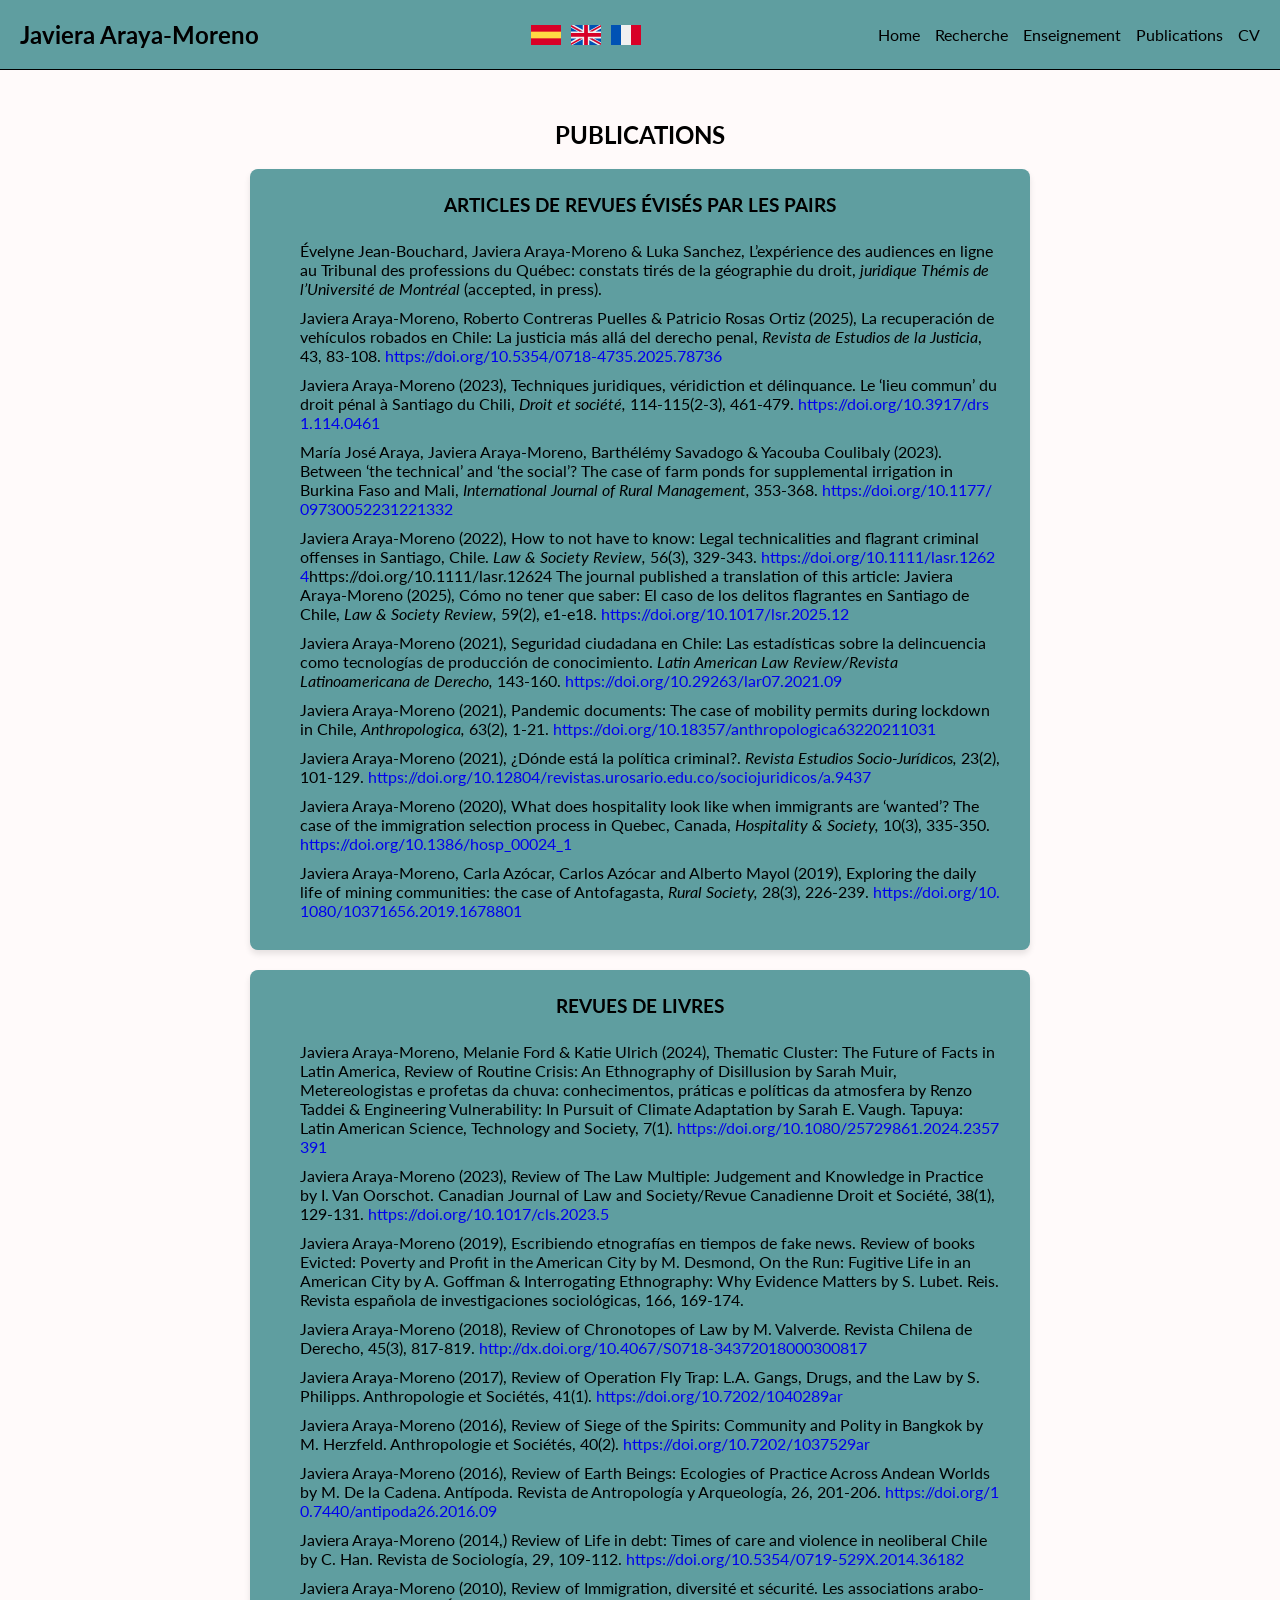
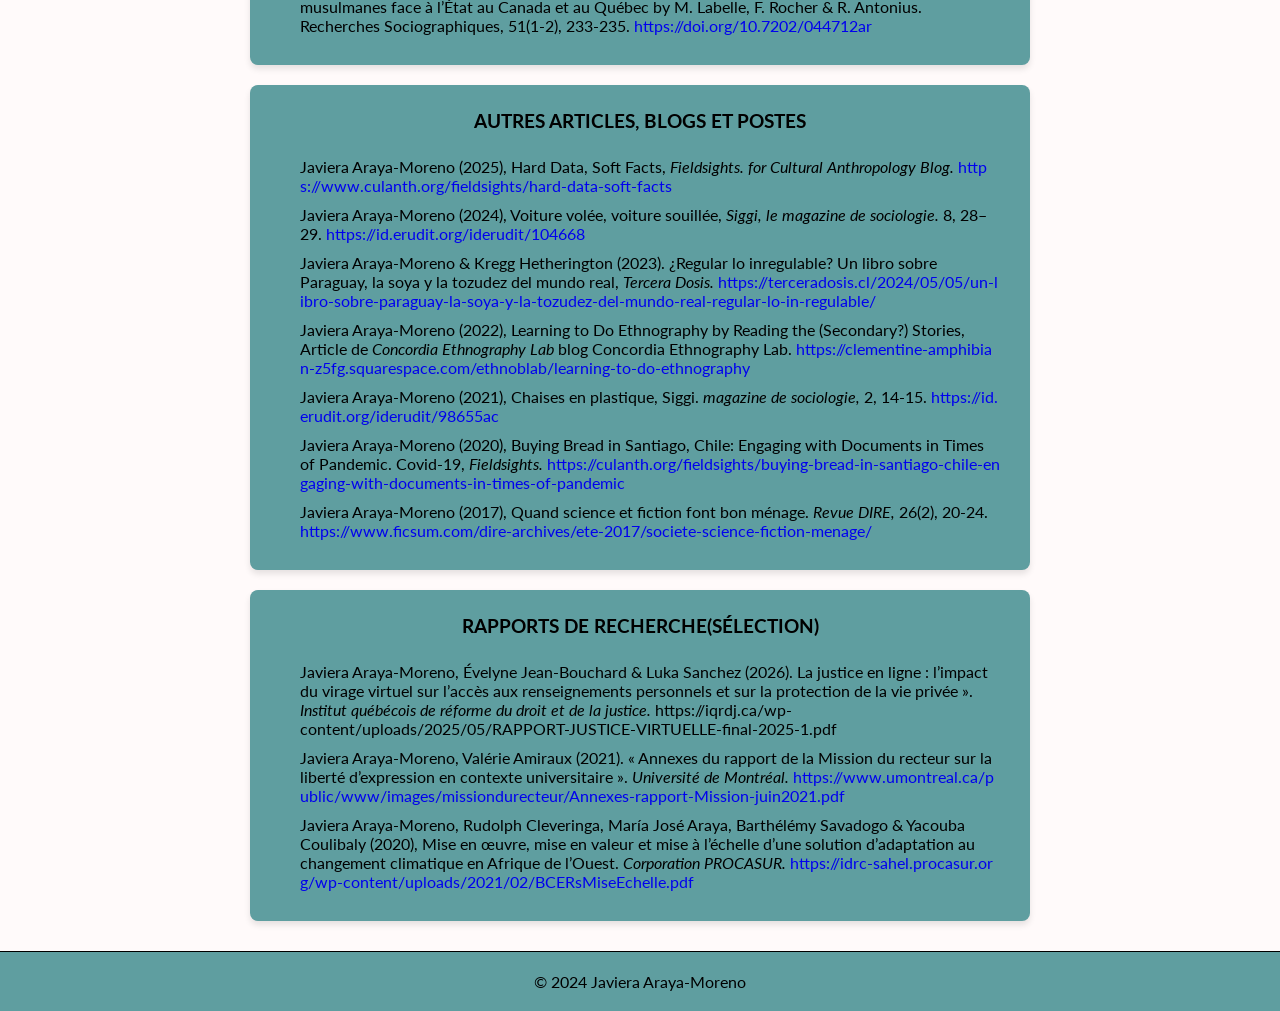
<file: publications_fr.html>
<!doctype html>
<html lang="fr">
  <head>
    <meta charset="UTF-8" />
    <meta name="viewport" content="width=device-width, initial-scale=1.0" />
    <link rel="stylesheet" href="styles.css" />
    <link rel="icon" href="img/educacion.png" />
    <title>Javiera Araya-Moreno - Publications</title>
  </head>

  <body>
    <header>
      <nav class="navbar">
        <a href="index_fr.html" class="nav-logo">
          <h2>Javiera Araya-Moreno</h2>
        </a>
        <input type="checkbox" id="nav-toggle" />
        <label class="menu-icon" for="nav-toggle">☰</label>
        <div id="flags">
          <div class="flags__item">
            <a href="publications.html">
              <img src="/img/spain.svg" alt="ES" class="flags__img" />
            </a>
          </div>
          <div class="flags__item">
            <a href="publications_en.html">
              <img src="/img/english.svg" alt="EN" class="flags__img" />
            </a>
          </div>
          <div class="flags__item">
            <a href="publications_fr.html">
              <img src="/img/french.svg" alt="FR" class="flags__img" />
            </a>
          </div>
        </div>
        <ul class="nav-menu">
          <li class="nav-item">
            <a href="index_fr.html" class="nav-link">Home</a>
          </li>
          <li class="nav-item">
            <a href="research_fr.html" class="nav-link">Recherche</a>
          </li>
          <li class="nav-item">
            <a href="teaching_fr.html" class="nav-link">Enseignement</a>
          </li>
          <li class="nav-item">
            <a href="publications_fr.html" class="nav-link">Publications</a>
          </li>
          <li class="nav-item">
            <a
              href="https://drive.google.com/file/d/1hXrnhEDVCk3Q2ZqJuEzyL12JjMLD5XQJ/view?usp=sharing"
              target="_blank"
              class="nav-link"
              >CV</a
            >
          </li>
        </ul>
      </nav>
    </header>
    <main id="main-content">
      <section id="publications" class="publications-section">
        <h2 class="publications-title">PUBLICATIONS</h2>
        <div class="publications-card-container">
          <div class="publication-card">
            <h3 class="peer-reviewed-articles-title">
              ARTICLES DE REVUES ÉVISÉS PAR LES PAIRS
            </h3>
            <ul class="peer-reviewed-articles">
              <li class="peer-reviewed-article">
                Évelyne Jean-Bouchard, Javiera Araya-Moreno & Luka Sanchez,
                L’expérience des audiences en ligne au Tribunal des professions
                du Québec: constats tirés de la géographie du droit,
                <em>juridique Thémis de l’Université de Montréal</em> (accepted,
                in press).
              </li>
              <li class="peer-reviewed-article">
                Javiera Araya-Moreno, Roberto Contreras Puelles & Patricio Rosas
                Ortiz (2025), La recuperación de vehículos robados en Chile: La
                justicia más allá del derecho penal,
                <em>Revista de Estudios de la Justicia</em>, 43, 83-108.
                <a
                  target="_blank"
                  href="http://https://doi.org/10.5354/0718-4735.2025.78736"
                  >https://doi.org/10.5354/0718-4735.2025.78736</a
                >
              </li>
              <li class="peer-reviewed-article">
                Javiera Araya-Moreno (2023), Techniques juridiques, véridiction
                et délinquance. Le ‘lieu commun’ du droit pénal à Santiago du
                Chili,
                <em>Droit et société,</em> 114-115(2-3), 461-479.
                <a target="_blank" href="https://doi.org/10.3917/drs1.114.0461"
                  >https://doi.org/10.3917/drs1.114.0461</a
                >
              </li>
              <li class="peer-reviewed-article">
                María José Araya, Javiera Araya-Moreno, Barthélémy Savadogo &
                Yacouba Coulibaly (2023). Between ‘the technical’ and ‘the
                social’? The case of farm ponds for supplemental irrigation in
                Burkina Faso and Mali,
                <em>International Journal of Rural Management,</em> 353-368.
                <a
                  target="_blank"
                  href="https://doi.org/10.1177/09730052231221332"
                  >https://doi.org/10.1177/09730052231221332</a
                >
              </li>
              <li class="peer-reviewed-article">
                Javiera Araya-Moreno (2022), How to not have to know: Legal
                technicalities and flagrant criminal offenses in Santiago,
                Chile.
                <em>Law & Society Review,</em> 56(3), 329-343.
                <a target="_blank" href="http://"
                  >https://doi.org/10.1111/lasr.12624</a
                >https://doi.org/10.1111/lasr.12624 The journal published a
                translation of this article: Javiera Araya-Moreno (2025), Cómo
                no tener que saber: El caso de los delitos flagrantes en
                Santiago de Chile, <em>Law & Society Review,</em> 59(2), e1-e18.
                <a target="_blank" href="https://doi.org/10.1017/lsr.2025.12"
                  >https://doi.org/10.1017/lsr.2025.12</a
                >
              </li>
              <li class="peer-reviewed-article">
                Javiera Araya-Moreno (2021), Seguridad ciudadana en Chile: Las
                estadísticas sobre la delincuencia como tecnologías de
                producción de conocimiento.
                <em
                  >Latin American Law Review/Revista Latinoamericana de
                  Derecho,</em
                >
                143-160.
                <a target="_blank" href="https://doi.org/10.29263/lar07.2021.09"
                  >https://doi.org/10.29263/lar07.2021.09</a
                >
              </li>
              <li class="peer-reviewed-article">
                Javiera Araya-Moreno (2021), Pandemic documents: The case of
                mobility permits during lockdown in Chile,
                <em>Anthropologica,</em> 63(2), 1-21.
                <a
                  target="_blank"
                  href="https://doi.org/10.18357/anthropologica63220211031"
                  >https://doi.org/10.18357/anthropologica63220211031</a
                >
              </li>
              <li class="peer-reviewed-article">
                Javiera Araya-Moreno (2021), ¿Dónde está la política criminal?.
                <em>Revista Estudios Socio-Jurídicos,</em> 23(2), 101-129.
                <a
                  href="https://doi.org/10.12804/revistas.urosario.edu.co/sociojuridicos/a.9437"
                  target="_blank"
                  >https://doi.org/10.12804/revistas.urosario.edu.co/sociojuridicos/a.9437</a
                >
              </li>
              <li class="peer-reviewed-article">
                Javiera Araya-Moreno (2020), What does hospitality look like
                when immigrants are ‘wanted’? The case of the immigration
                selection process in Quebec, Canada,
                <em>Hospitality & Society,</em> 10(3), 335-350.
                <a href="https://doi.org/10.1386/hosp_00024_1" target="_blank"
                  >https://doi.org/10.1386/hosp_00024_1</a
                >
              </li>
              <li class="peer-reviewed-article">
                Javiera Araya-Moreno, Carla Azócar, Carlos Azócar and Alberto
                Mayol (2019), Exploring the daily life of mining communities:
                the case of Antofagasta, <em>Rural Society,</em> 28(3), 226-239.
                <a
                  href="https://doi.org/10.1080/10371656.2019.1678801"
                  target="_blank"
                  >https://doi.org/10.1080/10371656.2019.1678801</a
                >
              </li>
            </ul>
          </div>
          <div class="publication-card">
            <h3 class="book-review-title">REVUES DE LIVRES</h3>
            <ul class="book-reviews">
              <li class="book-review">
                Javiera Araya-Moreno, Melanie Ford & Katie Ulrich (2024),
                Thematic Cluster: The Future of Facts in Latin America, Review
                of Routine Crisis: An Ethnography of Disillusion by Sarah Muir,
                Metereologistas e profetas da chuva: conhecimentos, práticas e
                políticas da atmosfera by Renzo Taddei & Engineering
                Vulnerability: In Pursuit of Climate Adaptation by Sarah E.
                Vaugh. Tapuya: Latin American Science, Technology and Society,
                7(1).
                <a
                  href="https://doi.org/10.1080/25729861.2024.2357391"
                  target="_blank"
                  >https://doi.org/10.1080/25729861.2024.2357391</a
                >
              </li>
              <li class="book-review">
                Javiera Araya-Moreno (2023), Review of The Law Multiple:
                Judgement and Knowledge in Practice by I. Van Oorschot. Canadian
                Journal of Law and Society/Revue Canadienne Droit et Société,
                38(1), 129-131.
                <a href="https://doi.org/10.1017/cls.2023.5" target="_blank"
                  >https://doi.org/10.1017/cls.2023.5</a
                >
              </li>
              <li class="book-review">
                Javiera Araya-Moreno (2019), Escribiendo etnografías en tiempos
                de fake news. Review of books Evicted: Poverty and Profit in the
                American City by M. Desmond, On the Run: Fugitive Life in an
                American City by A. Goffman & Interrogating Ethnography: Why
                Evidence Matters by S. Lubet. Reis. Revista española de
                investigaciones sociológicas, 166, 169-174.
              </li>
              <li class="book-review">
                Javiera Araya-Moreno (2018), Review of Chronotopes of Law by M.
                Valverde. Revista Chilena de Derecho, 45(3), 817-819.
                <a
                  href="http://dx.doi.org/10.4067/S0718-34372018000300817"
                  target="_blank"
                  >http://dx.doi.org/10.4067/S0718-34372018000300817</a
                >
              </li>
              <li class="book-review">
                Javiera Araya-Moreno (2017), Review of Operation Fly Trap: L.A.
                Gangs, Drugs, and the Law by S. Philipps. Anthropologie et
                Sociétés, 41(1).
                <a href="https://doi.org/10.7202/1040289ar" target="_blank"
                  >https://doi.org/10.7202/1040289ar</a
                >
              </li>
              <li class="book-review">
                Javiera Araya-Moreno (2016), Review of Siege of the Spirits:
                Community and Polity in Bangkok by M. Herzfeld. Anthropologie et
                Sociétés, 40(2).
                <a href="https://doi.org/10.7202/1037529ar" target="_blank"
                  >https://doi.org/10.7202/1037529ar</a
                >
              </li>
              <li class="book-review">
                Javiera Araya-Moreno (2016), Review of Earth Beings: Ecologies
                of Practice Across Andean Worlds by M. De la Cadena. Antípoda.
                Revista de Antropología y Arqueología, 26, 201-206.
                <a
                  href="https://doi.org/10.7440/antipoda26.2016.09"
                  target="_blank"
                  >https://doi.org/10.7440/antipoda26.2016.09</a
                >
              </li>
              <li class="book-review">
                Javiera Araya-Moreno (2014,) Review of Life in debt: Times of
                care and violence in neoliberal Chile by C. Han. Revista de
                Sociología, 29, 109-112.
                <a
                  href="https://doi.org/10.5354/0719-529X.2014.36182"
                  target="_blank"
                  >https://doi.org/10.5354/0719-529X.2014.36182</a
                >
              </li>
              <li class="book-review">
                Javiera Araya-Moreno (2010), Review of Immigration, diversité et
                sécurité. Les associations arabo-musulmanes face à l’État au
                Canada et au Québec by M. Labelle, F. Rocher & R. Antonius.
                Recherches Sociographiques, 51(1-2), 233-235.
                <a href="https://doi.org/10.7202/044712ar" target="_blank"
                  >https://doi.org/10.7202/044712ar</a
                >
              </li>
            </ul>
          </div>
          <div class="publication-card">
            <h3 class="other-articles-title">
              AUTRES ARTICLES, BLOGS ET POSTES
            </h3>
            <ul class="other-articles">
              <li class="other-article">
                Javiera Araya-Moreno (2025), Hard Data, Soft Facts,
                <em>Fieldsights. for Cultural Anthropology Blog.</em>
                <a
                  href="https://www.culanth.org/fieldsights/hard-data-soft-facts"
                  target="_blank"
                  >https://www.culanth.org/fieldsights/hard-data-soft-facts</a
                >
              </li>
              <li class="other-article">
                Javiera Araya-Moreno (2024), Voiture volée, voiture souillée,
                <em>Siggi, le magazine de sociologie.</em> 8, 28–29.
                <a href="https://id.erudit.org/iderudit/104668" target="_blank"
                  >https://id.erudit.org/iderudit/104668</a
                >
              </li>
              <li class="other-article">
                Javiera Araya-Moreno & Kregg Hetherington (2023). ¿Regular lo
                inregulable? Un libro sobre Paraguay, la soya y la tozudez del
                mundo real, <em>Tercera Dosis.</em>
                <a
                  href="https://terceradosis.cl/2024/05/05/un-libro-sobre-paraguay-la-soya-y-la-tozudez-del-mundo-real-regular-lo-in-regulable/"
                  target="_blank"
                  >https://terceradosis.cl/2024/05/05/un-libro-sobre-paraguay-la-soya-y-la-tozudez-del-mundo-real-regular-lo-in-regulable/</a
                >
              </li>
              <li class="other-article">
                Javiera Araya-Moreno (2022), Learning to Do Ethnography by
                Reading the (Secondary?) Stories, Article de
                <em>Concordia Ethnography Lab</em> blog Concordia Ethnography
                Lab.
                <a
                  href="https://clementine-amphibian-z5fg.squarespace.com/ethnoblab/learning-to-do-ethnography"
                  target="_blank"
                  >https://clementine-amphibian-z5fg.squarespace.com/ethnoblab/learning-to-do-ethnography</a
                >
              </li>
              <li class="other-article">
                Javiera Araya-Moreno (2021), Chaises en plastique, Siggi.
                <em>magazine de sociologie,</em> 2, 14-15.
                <a href="https://id.erudit.org/iderudit/98655ac" target="_blank"
                  >https://id.erudit.org/iderudit/98655ac</a
                >
              </li>
              <li class="other-article">
                Javiera Araya-Moreno (2020), Buying Bread in Santiago, Chile:
                Engaging with Documents in Times of Pandemic. Covid-19,
                <em>Fieldsights.</em>
                <a
                  href="https://culanth.org/fieldsights/buying-bread-in-santiago-chile-engaging-with-documents-in-times-of-pandemic"
                  target="_blank"
                  >https://culanth.org/fieldsights/buying-bread-in-santiago-chile-engaging-with-documents-in-times-of-pandemic</a
                >
              </li>
              <li class="other-article">
                Javiera Araya-Moreno (2017), Quand science et fiction font bon
                ménage. <em>Revue DIRE,</em> 26(2), 20-24.
                <a
                  href="https://www.ficsum.com/dire-archives/ete-2017/societe-science-fiction-menage/"
                  target="_blank"
                  >https://www.ficsum.com/dire-archives/ete-2017/societe-science-fiction-menage/</a
                >
              </li>
            </ul>
          </div>
          <div class="publication-card">
            <h3 class="research-reports-title">RAPPORTS DE RECHERCHE(SÉLECTION)</h3>
            <ul class="research-reports">
              <li class="research-report">
                Javiera Araya-Moreno, Évelyne Jean-Bouchard & Luka Sanchez
                (2026). La justice en ligne : l’impact du virage virtuel sur
                l’accès aux renseignements personnels et sur la protection de la
                vie privée ».
                <em
                  >Institut québécois de réforme du droit et de la justice.</em
                >
                <a
                  href="https://iqrdj.ca/wp-content/uploads/2025/05/RAPPORT-JUSTICE-VIRTUELLE-final-2025-1.pdf"
                  target="_blank"
                ></a>
                https://iqrdj.ca/wp-content/uploads/2025/05/RAPPORT-JUSTICE-VIRTUELLE-final-2025-1.pdf
              </li>
              <li class="research-report">
                Javiera Araya-Moreno, Valérie Amiraux (2021). « Annexes du
                rapport de la Mission du recteur sur la liberté d’expression en
                contexte universitaire ». <em>Université de Montréal.</em>
                <a
                  href="https://www.umontreal.ca/public/www/images/missiondurecteur/Annexes-rapport-Mission-juin2021.pdf"
                  target="_blank"
                  >https://www.umontreal.ca/public/www/images/missiondurecteur/Annexes-rapport-Mission-juin2021.pdf</a
                >
              </li>
              <li class="research-report">
                Javiera Araya-Moreno, Rudolph Cleveringa, María José Araya,
                Barthélémy Savadogo & Yacouba Coulibaly (2020), Mise en œuvre,
                mise en valeur et mise à l’échelle d’une solution d’adaptation
                au changement climatique en Afrique de l’Ouest.
                <em>Corporation PROCASUR.</em>
                <a
                  href="https://idrc-sahel.procasur.org/wp-content/uploads/2021/02/BCERsMiseEchelle.pdf"
                  target="_blank"
                  >https://idrc-sahel.procasur.org/wp-content/uploads/2021/02/BCERsMiseEchelle.pdf</a
                >
              </li>
            </ul>
          </div>
        </div>
      </section>
    </main>
    <footer>
      <p>&copy; 2024 Javiera Araya-Moreno</p>
    </footer>
  </body>
</html>
</file>
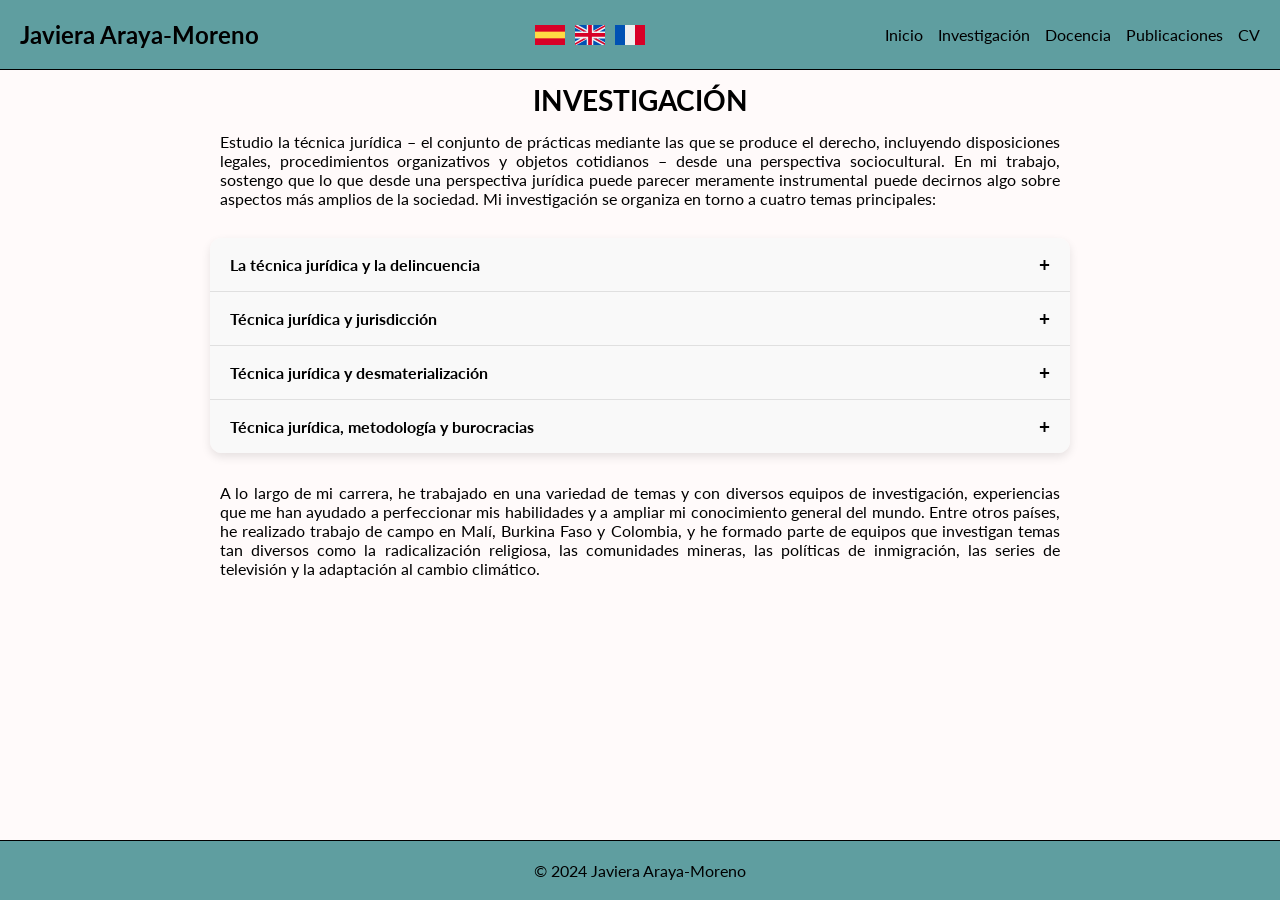
<file: research.html>
<!doctype html>
<html lang="es">
  <head>
    <meta charset="UTF-8" />
    <meta name="viewport" content="width=device-width, initial-scale=1.0" />
    <link rel="stylesheet" href="styles.css" />
    <link rel="icon" href="img/educacion.png" />
    <title>Javiera Araya-Moreno</title>
  </head>

  <body>
    <header>
      <nav class="navbar">
        <a href="index.html" class="nav-logo">
          <h2>Javiera Araya-Moreno</h2>
        </a>
        <input type="checkbox" id="nav-toggle" />
        <label class="menu-icon" for="nav-toggle">☰</label>
        <div id="flags">
          <div class="flags__item">
            <a href="research.html">
              <img src="/img/spain.svg" alt="ES" class="flags__img" />
            </a>
          </div>
          <div class="flags__item">
            <a href="research_en.html">
              <img src="/img/english.svg" alt="EN" class="flags__img" />
            </a>
          </div>
          <div class="flags__item">
            <a href="research_fr.html">
              <img src="/img/french.svg" alt="FR" class="flags__img" />
            </a>
          </div>
        </div>
        <ul class="nav-menu">
          <li class="nav-item">
            <a href="index.html" class="nav-link">Inicio</a>
          </li>
          <li class="nav-item">
            <a href="research.html" class="nav-link">Investigación</a>
          </li>
          <li class="nav-item">
            <a href="teaching.html" class="nav-link">Docencia</a>
          </li>
          <li class="nav-item">
            <a href="publications.html" class="nav-link">Publicaciones</a>
          </li>
          <li class="nav-item">
            <a
              href="https://drive.google.com/file/d/1hXrnhEDVCk3Q2ZqJuEzyL12JjMLD5XQJ/view?usp=sharing"
              target="_blank"
              class="nav-link"
              >CV</a
            >
          </li>
        </ul>
      </nav>
    </header>
    <main id="main-content">
      <section class="research-section" id="research">
        <div class="research-container">
          <h2 class="research-title">INVESTIGACIÓN</h2>
          <p class="research-paragraph">
            Estudio la técnica jurídica – el conjunto de prácticas mediante las
            que se produce el derecho, incluyendo disposiciones legales,
            procedimientos organizativos y objetos cotidianos – desde una
            perspectiva sociocultural. En mi trabajo, sostengo que lo que desde
            una perspectiva jurídica puede parecer meramente instrumental puede
            decirnos algo sobre aspectos más amplios de la sociedad. Mi
            investigación se organiza en torno a cuatro temas principales:
          </p>
          <div class="acordeon-container">
            <details name="faq">
              <summary>La técnica jurídica y la delincuencia</summary>
              <p>
                Me interesa cómo la técnica jurídica – cuando se aplica en la
                práctica – configura sociedades. En mi investigación de
                doctorado, basada en trabajo de campo en Chile, muestro cómo la
                noción jurídica de la detención en flagrancia estructura las
                percepciones de la delincuencia y configura un régimen
                específico de construcción de la verdad. Este argumento se
                desarrolla en artículos publicados en Law & Society Review y
                Droit et société. Creo que la investigación social debe ser
                accesible para las personas y comunidades sobre las que
                escribimos, por lo que estoy convirtiendo mi investigación de
                doctorado en un libro en español, titulado Gobernando a través
                del delito flagrante.
              </p>
              <p>
                Más allá del delito flagrante, he explorado una tecnología del
                sistema de justicia penal en Chile que es más conocida: las
                estadísticas sobre la delincuencia. He escrito sobre las
                estadísticas sobre la delincuencia en general y, más
                específicamente, sobre las estadísticas de robo de autos. No
                importa cuán precisas sean estas estadísticas, la gente parece
                no creerles.
              </p>
            </details>

            <details name="faq">
              <summary>Técnica jurídica y jurisdicción</summary>
              <p>
                La jurisdicción se refiere a la autoridad para aplicar la ley
                dentro de un territorio o ámbito específico. En mi trabajo, me
                interesa documentar cómo, en la práctica y a pesar de lo que
                establece la ley «en los libros», la jurisdicción puede
                ejercerse de manera efectiva o, por el contrario, verse
                limitada. Por ejemplo, junto con colegas del IQRDJ, exploramos
                cómo los estados de emergencia definidos por diferentes leyes en
                Quebec (Canadá) ampliaron o restringieron las posibilidades de
                ejercer la autoridad. En el caso del estado de emergencia
                declarado durante la pandemia de COVID-19, demostramos cómo los
                funcionarios públicos adquirieron nuevas prerrogativas de facto.
                Sorprendentemente, también descubrimos que puede ocurrir lo
                contrario en el caso de los estados de emergencia locales
                declarados por los municipios en respuesta a desastres como
                inundaciones e incendios forestales: en estas situaciones, los
                municipios a veces se ven con menos poder, en lugar de más.
              </p>
            </details>

            <details name="faq">
              <summary>Técnica jurídica y desmaterialización</summary>
              <p>
                Los sistemas de justicia se basan en ciertas configuraciones
                materiales, como expedientes, salas de audiencia y grabadoras.
                Aunque puedan parecer aspectos secundarios en comparación con
                principios de justicia fundamental, estas configuraciones
                materiales son parte integral del funcionamiento de los sistemas
                de justicia. Aplicando un enfoque “indexical” sobre los
                documentos (tal como se describe en este artículo), he
                participado en varios proyectos de investigación sobre la
                desmaterialización de los sistemas de justicia en Canadá. Junto
                con colegas de diferentes equipos de investigación, hemos
                estudiado las audiencias virtuales y los documentos digitales en
                el contexto del derecho disciplinario y penal en Quebec;
                ¡incluso hemos escrito sobre los Post-its! La premisa central de
                esta investigación es que la distinción entre medios y fines
                —tan fundamental para los juristas y otros actores del ámbito
                jurídico— puede impedir una comprensión adecuada del papel que
                desempeñan tanto las tecnologías físicas como las digitales en
                los entornos jurídicos.
              </p>
            </details>
            <details name="faq">
              <summary>Técnica jurídica, metodología y burocracias</summary>
              <p>
                Mi trabajo adopta una perspectiva “externa” al derecho, pero
                toma al derecho tan en serio como lo haría una perspectiva
                “interna”. Mediante métodos empíricos, mi investigación somete
                la técnica jurídica al mismo escrutinio riguroso que las
                ciencias sociales suelen aplicar a los factores extrajudiciales
                que, con mayor frecuencia, constituyen sus objetos de estudio.
                Reflexiono sobre este enfoque en un capítulo de libro y en un
                artículo publicado en Estudios Socio-jurídicos, en el que se
                revisa la literatura académica de los estudios sociojurídicos
                anglosajones. En artículos publicados en el Journal of Law and
                Society y en la Revista Brasileira de Direito Processual Penal,
                he argumentado que, en la práctica, el derecho penal es aplicado
                y producido por instituciones burocráticas y que, por lo tanto,
                los sistemas de justicia deben abordarse como las burocracias
                que son.
              </p>
            </details>
          </div>
          <p class="research-paragraph">
            A lo largo de mi carrera, he trabajado en una variedad de temas y
            con diversos equipos de investigación, experiencias que me han
            ayudado a perfeccionar mis habilidades y a ampliar mi conocimiento
            general del mundo. Entre otros países, he realizado trabajo de campo
            en Malí, Burkina Faso y Colombia, y he formado parte de equipos que
            investigan temas tan diversos como la radicalización religiosa, las
            comunidades mineras, las políticas de inmigración, las series de
            televisión y la adaptación al cambio climático.
          </p>
        </div>
      </section>
    </main>
    <footer>
      <p>&copy; 2024 Javiera Araya-Moreno</p>
    </footer>
  </body>
</html>
</file>
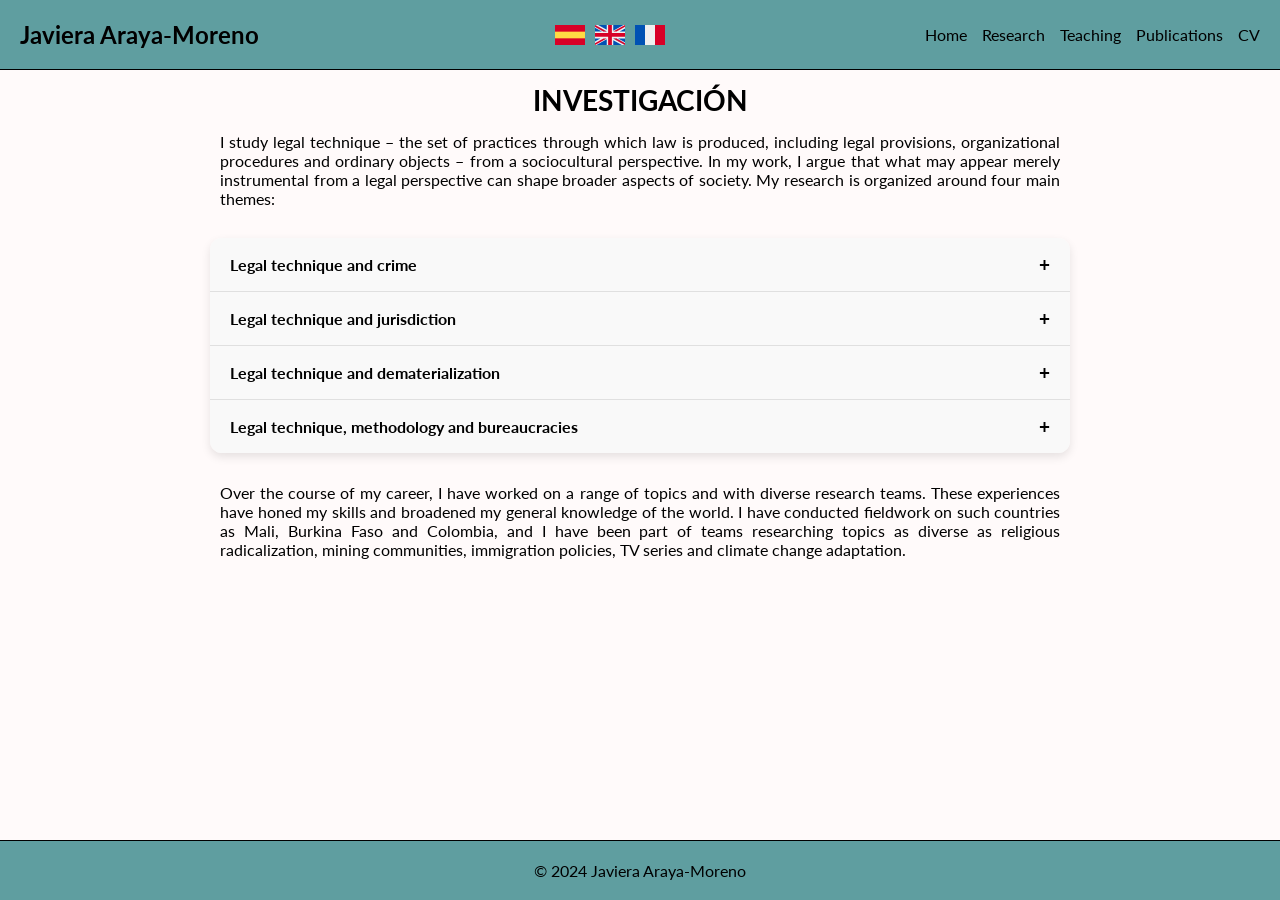
<file: research_en.html>
<!doctype html>
<html lang="en">
  <head>
    <meta charset="UTF-8" />
    <meta name="viewport" content="width=device-width, initial-scale=1.0" />
    <link rel="stylesheet" href="styles.css" />
    <link rel="icon" href="img/educacion.png" />
    <title>Javiera Araya-Moreno</title>
  </head>

  <body>
    <header>
      <nav class="navbar">
        <a href="index.html" class="nav-logo">
          <h2>Javiera Araya-Moreno</h2>
        </a>
        <input type="checkbox" id="nav-toggle" />
        <label class="menu-icon" for="nav-toggle">☰</label>
        <div id="flags">
        <div class="flags__item">
            <a href="research.html">
              <img src="/img/spain.svg" alt="ES" class="flags__img">
            </a>
        </div>
        <div class="flags__item">
            <a href="research_en.html">
              <img src="/img/english.svg" alt="EN" class="flags__img">
            </a>
        </div>
        <div class="flags__item">
            <a href="research_fr.html">
              <img src="/img/french.svg" alt="FR" class="flags__img">
            </a>
        </div>
      </div>
        <ul class="nav-menu">
          <li class="nav-item">
            <a href="index_en.html" class="nav-link">Home</a>
          </li>
          <li class="nav-item">
            <a href="research_en.html" class="nav-link">Research</a>
          </li>
          <li class="nav-item">
            <a href="teaching_en.html" class="nav-link">Teaching</a>
          </li>
          <li class="nav-item">
            <a href="publications_en.html" class="nav-link">Publications</a>
          </li>
          <li class="nav-item">
            <a
              href="https://drive.google.com/file/d/1hXrnhEDVCk3Q2ZqJuEzyL12JjMLD5XQJ/view?usp=sharing"
              target="_blank"
              class="nav-link"
              >CV</a
            >
          </li>
        </ul>
      </nav>
    </header>
    <main id="main-content">
      <section class="research-section" id="research">
        <div class="research-container">
          <h2 class="research-title">INVESTIGACIÓN</h2>
          <p class="research-paragraph">
            I study legal technique – the set of practices through which law is produced, including legal provisions, organizational procedures and ordinary objects – from a sociocultural perspective. In my work, I argue that what may appear merely instrumental from a legal perspective can shape broader aspects of society. My research is organized around four main themes:
          </p>
          <div class="acordeon-container">
            <details name="faq">
              <summary>Legal technique and crime</summary>
              <p>
                I am interested in what the use of legal provisions, procedures and objects can tell us about society more broadly. In my PhD research, I drew on my fieldwork in Chile to show how the legal notion of arrest in flagrante delicto structures perceptions of crime and configures a specific truth-making regime. I have developed this argument in articles published in the Law & Society Review and in Droit et société. Believing that researchers should make their work accessible to the people and communities we write about, I am turning my PhD research into a book in Spanish, titled Governing through Flagrant Crime.
              </p>
              <p>
                Beyond flagrante delicto, I have explored a more familiar technology of Chile’s criminal justice system: crime statistics. I have written about crime statistics in general and car theft statistics in particular. No matter how accurate these statistics are, people don’t seem to believe them.
              </p>
            </details>

            <details name="faq">
              <summary>Legal technique and jurisdiction</summary>
              <p>
                Jurisdiction is the authority to apply the law within a specific territory or field. In my work, I am interested in documenting how, in practice and despite what the law “in the books” provides, jurisdiction can be effectively exercised or constrained. For example, colleagues at the Institut québécois de réforme du droit et de la justice (IQRDJ) and I explored how states of emergency defined by different statutes in Quebec broadened or restricted the possibilities for exercising public authority. We showed how, during the state of emergency declared for the COVID-19 pandemic, public officials acquired new de facto prerogatives. Surprisingly, we also found that the opposite occurred with local states of emergency declared by municipalities in response to disasters such as floods and wildfires: municipalities sometimes found themselves with less rather than more power.
              </p>
            </details>

            <details name="faq">
              <summary>Legal technique and dematerialization</summary>
              <p>
                Justice systems rely on specific material arrangements, including files, courtroom layouts and recording devices. Although seemingly minor compared with principles of fundamental justice, such material arrangements are integral to the functioning of justice systems. Employing an indexical approach to documents (as described in this paper), I have been involved in several research projects on the dematerialization of justice systems in Canada. With colleagues across different research teams, I have studied virtual hearings and digital documents in the context of disciplinary and criminal law in Quebec. We have even written about Post-its! The central premise of this research is that the distinction between means and ends – so fundamental to jurists and other legal actors – can prevent an adequate understanding of the role both physical and digital technologies play in legal settings.
              </p>
            </details>
            <details name="faq">
              <summary>Legal technique, methodology and bureaucracies</summary>
              <p>
                My work adopts an “external” perspective on law but one that takes law as seriously as an “internal” perspective would. Using empirical methods, I subject legal technique to the same rigorous scrutiny that social scientists typically apply to the extra-legal factors they more often study. I reflect on this approach in a book chapter and in an article in Estudios Socio-jurídicos that reviews the scholarly literature in Anglo-Saxon socio-legal studies. Additionally, in articles published in the Journal of Law and Society and the Revista Brasileira de Direito Processual Penal, I have argued that bureaucratic institutions apply and, in practice, create criminal law and that justice systems should therefore be approached as the bureaucracies that they are.
              </p>
            </details>
          </div>
          <p class="research-paragraph">
            Over the course of my career, I have worked on a range of topics and with diverse research teams. These experiences have honed my skills and broadened my general knowledge of the world. I have conducted fieldwork on such countries as Mali, Burkina Faso and Colombia, and I have been part of teams researching topics as diverse as religious radicalization, mining communities, immigration policies, TV series and climate change adaptation.
          </p>
        </div>
      </section>
    </main>
    <footer>
      <p>&copy; 2024 Javiera Araya-Moreno</p>
    </footer>
  </body>
</html>
</file>
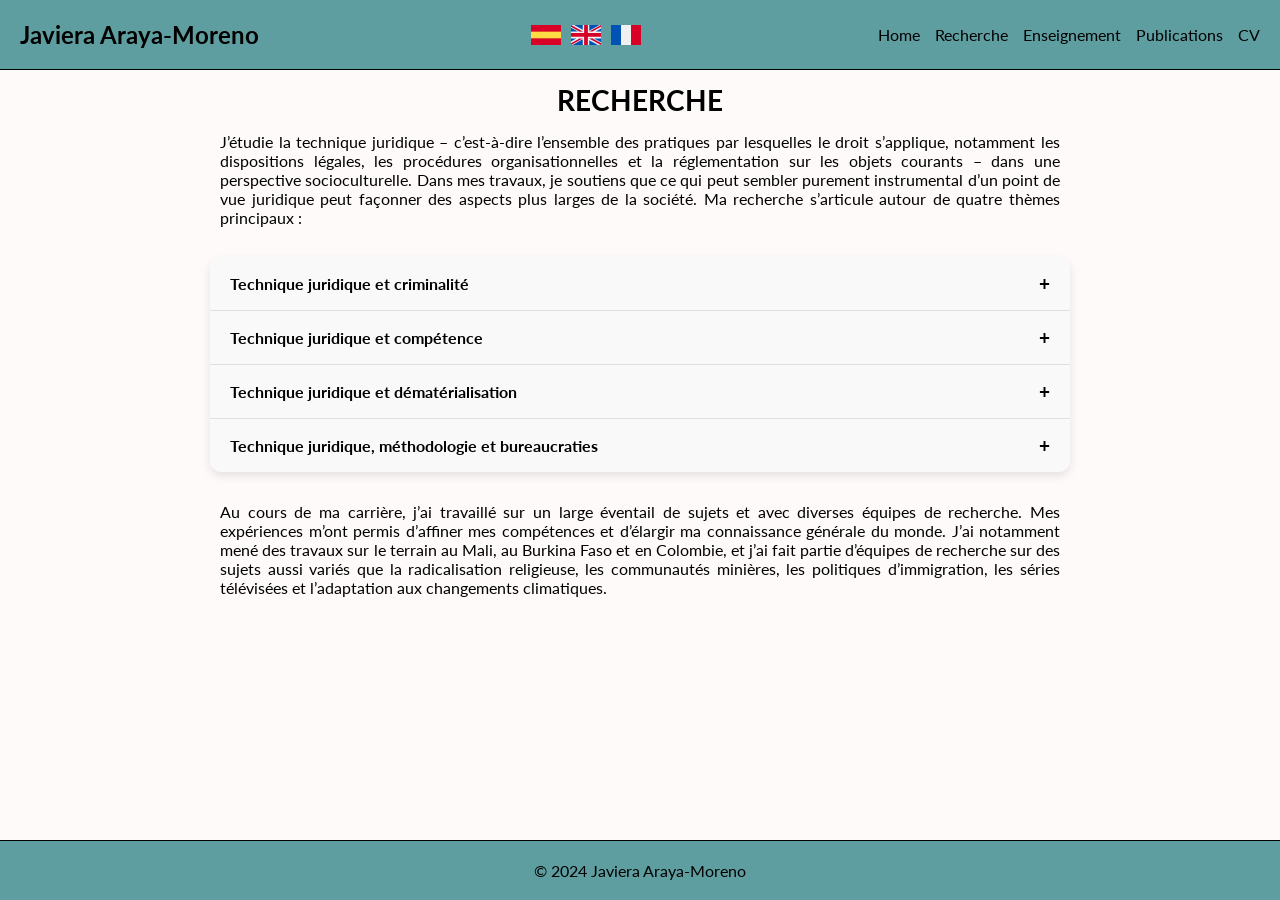
<file: research_fr.html>
<!doctype html>
<html lang="fr">
  <head>
    <meta charset="UTF-8" />
    <meta name="viewport" content="width=device-width, initial-scale=1.0" />
    <link rel="stylesheet" href="styles.css" />
    <link rel="icon" href="img/educacion.png" />
    <title>Javiera Araya-Moreno</title>
  </head>

  <body>
    <header>
      <nav class="navbar">
        <a href="index_fr.html" class="nav-logo">
          <h2>Javiera Araya-Moreno</h2>
        </a>
        <input type="checkbox" id="nav-toggle" />
        <label class="menu-icon" for="nav-toggle">☰</label>
        <div id="flags">
        <div class="flags__item">
            <a href="research.html">
              <img src="/img/spain.svg" alt="ES" class="flags__img">
            </a>
        </div>
        <div class="flags__item">
            <a href="research_en.html">
              <img src="/img/english.svg" alt="EN" class="flags__img">
            </a>
        </div>
        <div class="flags__item">
            <a href="research_fr.html">
              <img src="/img/french.svg" alt="FR" class="flags__img">
            </a>
        </div>
      </div>
        <ul class="nav-menu">
          <li class="nav-item">
            <a href="index_en.html" class="nav-link">Home</a>
          </li>
          <li class="nav-item">
            <a href="research_en.html" class="nav-link">Recherche</a>
          </li>
          <li class="nav-item">
            <a href="teaching_en.html" class="nav-link">Enseignement</a>
          </li>
          <li class="nav-item">
            <a href="publications_en.html" class="nav-link">Publications</a>
          </li>
          <li class="nav-item">
            <a
              href="https://drive.google.com/file/d/1hXrnhEDVCk3Q2ZqJuEzyL12JjMLD5XQJ/view?usp=sharing"
              target="_blank"
              class="nav-link"
              >CV</a
            >
          </li>
        </ul>
      </nav>
    </header>
    <main id="main-content">
      <section class="research-section" id="research">
        <div class="research-container">
          <h2 class="research-title">RECHERCHE</h2>
          <p class="research-paragraph">
            J’étudie la technique juridique – c’est-à-dire l’ensemble des pratiques par lesquelles le droit s’applique, notamment les dispositions légales, les procédures organisationnelles et la réglementation sur les objets courants – dans une perspective socioculturelle. Dans mes travaux, je soutiens que ce qui peut sembler purement instrumental d’un point de vue juridique peut façonner des aspects plus larges de la société. Ma recherche s’articule autour de quatre thèmes principaux :
          </p>
          <div class="acordeon-container">
            <details name="faq">
              <summary>Technique juridique et criminalité</summary>
              <p>
                Dans la pratique, je m’intéresse à ce que peut nous révéler sur des aspects plus larges de la société, la manière dont les dispositions juridiques, les procédures et les objets sont utilisés. Dans ma thèse de doctorat, en m’appuyant sur un travail de terrain mené au Chili, je montre comment la notion juridique de détention « en flagrant délit » structure les perceptions de la criminalité et configure un régime spécifique de production de la vérité. Cet argument est développé dans des articles publiés dans Law & Society Review et Droit et Société. Je crois que la recherche doit être accessible aux personnes et aux communautés sur lesquelles nous écrivons; c’est pourquoi je transforme actuellement ma thèse de doctorat en un livre en espagnol, intitulé Gouverner par le crime en flagrant délit (Gobernar a través del delito flagrante).
              </p>
              <p>
                Au-delà du flagrant délit, j’ai exploré une technologie plus familière dans le système de justice pénale au Chili : les statistiques sur la criminalité. J’ai écrit sur les statistiques de la criminalité en général et, plus spécifiquement, sur celles relatives aux vols de voitures. Peu importe leur exactitude, les gens ne semblent pas y croire.
              </p>
            </details>

            <details name="faq">
              <summary>Technique juridique et compétence</summary>
              <p>
                La compétence concerne le pouvoir d’appliquer la loi sur un territoire ou dans un domaine précis. Dans mes travaux, je m’intéresse à la manière dont, dans la pratique et malgré ce que prévoit la loi « sur le papier », la compétence peut être effectivement exercée ou, à l’inverse, restreinte. Par exemple, avec des collègues de l’IQRDJ, nous avons examiné comment les états d’urgence définis par différentes lois au Québec élargissaient ou restreignaient les possibilités d’exercer l’autorité publique. Dans le cas de l’état d’urgence déclaré pendant la pandémie de la COVID-19, nous avons montré comment les fonctionnaires ont acquis de nouvelles prérogatives de facto. Étonnamment, nous avons également constaté que le contraire se produisait dans le cas des états d’urgence locaux, déclarés par les municipalités, en réponse à des catastrophes telles que les inondations et les feux de forêt : les municipalités se retrouvent parfois avec moins de pouvoirs, plutôt que davantage, dans ces situations.
              </p>
            </details>

            <details name="faq">
              <summary>Technique juridique et dématérialisation</summary>
              <p>
                Les systèmes judiciaires reposent sur des aménagements matériels spécifiques, notamment les dossiers, l’agencement des salles d’audience et les appareils d’enregistrement. Bien que ces éléments puissent paraître mineurs par rapport aux principes fondamentaux de la justice, ces aménagements matériels font partie intégrante du fonctionnement des systèmes judiciaires. En m’appuyant sur une approche « indexicale » des documents (telle que décrite dans le présent article), j’ai participé à plusieurs projets de recherche sur la dématérialisation des systèmes judiciaires au Canada. Avec des collègues de différentes équipes de recherche, j’ai étudié les audiences virtuelles et les documents numériques dans le contexte du droit disciplinaire et du droit pénal au Québec; nous avons même écrit sur des papillons adhésifs (Post-it)! Le postulat central de cette recherche veut que la distinction entre les moyens et les fins – si fondamentale pour les juristes et les autres acteurs du droit – peut empêcher une compréhension adéquate du rôle joué par les technologies physiques et numériques dans les contextes juridiques.
              </p>
            </details>
            <details name="faq">
              <summary>Technique juridique, méthodologie et bureaucraties</summary>
              <p>
                Mon travail adopte une perspective « externe » sur le droit, mais qui prend le droit tout aussi au sérieux qu’une perspective « interne ». À l’aide de méthodes empiriques, ma recherche soumet la technique juridique au même examen rigoureux que celui que les sciences sociales appliquent généralement aux facteurs extrajuridiques, qui constituent le plus souvent leurs objets d’étude. Je développe cette approche dans un chapitre de livre et dans un article publié dans Estudios Socio-jurídicos, qui passe en revue la documentation savante des études sociojuridiques anglo-saxonnes. Dans des articles publiés dans le Journal of Law and Society et la Revista Brasileira de Direito Processual Penal, j’ai soutenu que le droit pénal est appliqué et produit en pratique par des institutions bureaucratiques, et que les systèmes judiciaires devraient donc être abordés comme les bureaucraties qu’ils sont.
              </p>
            </details>
          </div>
          <p class="research-paragraph">
            Au cours de ma carrière, j’ai travaillé sur un large éventail de sujets et avec diverses équipes de recherche. Mes expériences m’ont permis d’affiner mes compétences et d’élargir ma connaissance générale du monde. J’ai notamment mené des travaux sur le terrain au Mali, au Burkina Faso et en Colombie, et j’ai fait partie d’équipes de recherche sur des sujets aussi variés que la radicalisation religieuse, les communautés minières, les politiques d’immigration, les séries télévisées et l’adaptation aux changements climatiques.
          </p>
        </div>
      </section>
    </main>
    <footer>
      <p>&copy; 2024 Javiera Araya-Moreno</p>
    </footer>
  </body>
</html>
</file>
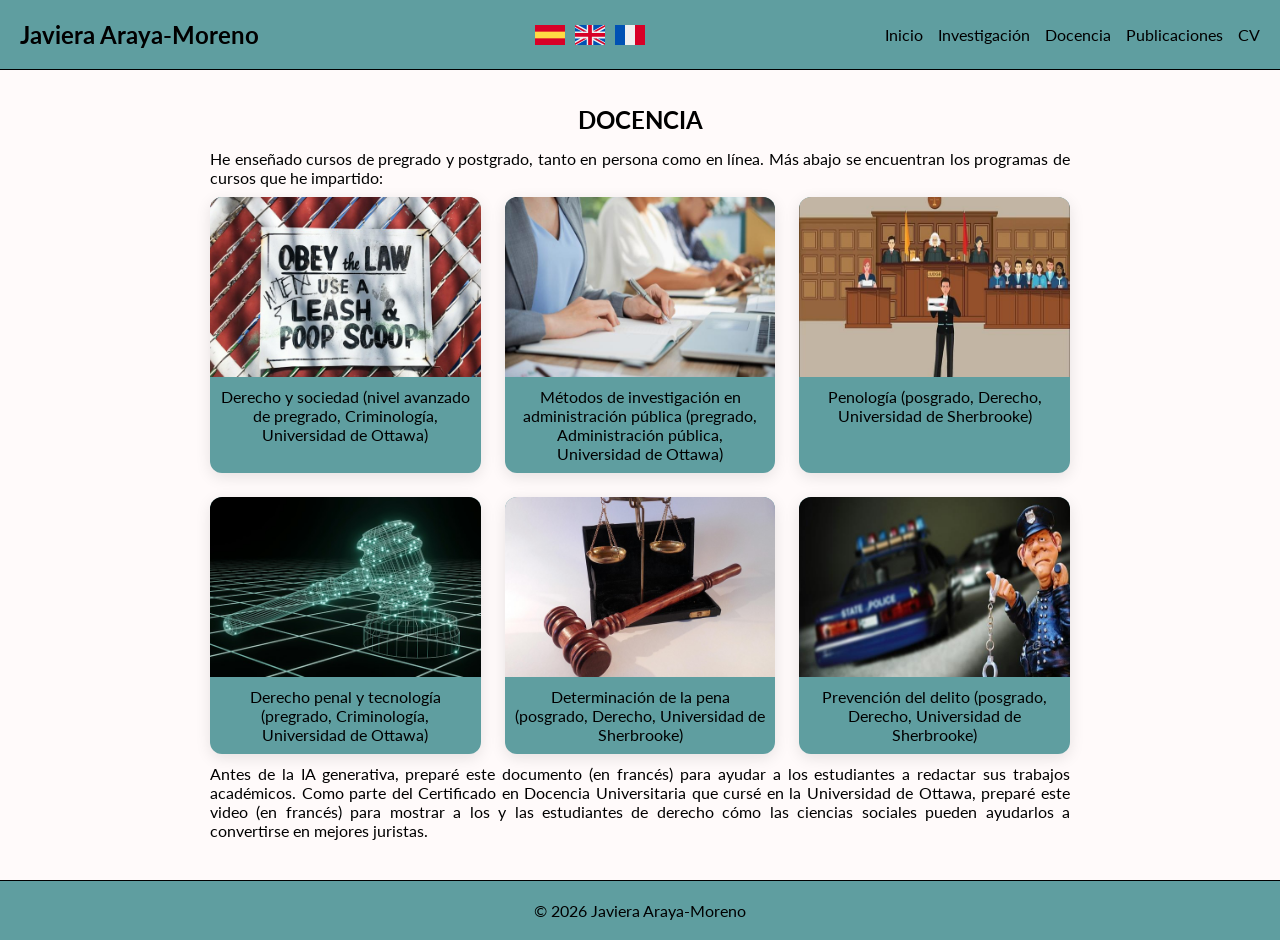
<file: teaching.html>
<!doctype html>
<html lang="es">
  <head>
    <meta charset="UTF-8" />
    <meta name="viewport" content="width=device-width, initial-scale=1.0" />
    <link rel="stylesheet" href="styles.css" />
    <link rel="icon" href="img/educacion.png" />
    <title>Javiera Araya-Moreno</title>
  </head>

  <body>
    <header>
      <nav class="navbar">
      <a href="index.html" class="nav-logo">
        <h2>Javiera Araya-Moreno</h2>
      </a>
      <input type="checkbox" id="nav-toggle" />
      <label class="menu-icon" for="nav-toggle">☰</label>
      <div id="flags">
        <div class="flags__item">
            <a href="teaching.html">
              <img src="/img/spain.svg" alt="ES" class="flags__img">
            </a>
        </div>
        <div class="flags__item">
            <a href="teaching_en.html">
              <img src="/img/english.svg" alt="EN" class="flags__img">
            </a>
        </div>
        <div class="flags__item">
            <a href="teaching_fr.html">
              <img src="/img/french.svg" alt="FR" class="flags__img">
            </a>
        </div>
      </div>
      <ul class="nav-menu">
        <li class="nav-item">
          <a href="index.html" class="nav-link">Inicio</a>
        </li>
        <li class="nav-item">
          <a href="research.html" class="nav-link">Investigación</a>
        </li>
        <li class="nav-item">
          <a href="teaching.html" class="nav-link">Docencia</a>
        </li>
        <li class="nav-item">
          <a href="publications.html" class="nav-link">Publicaciones</a>
        </li>
        <li class="nav-item">
          <a href="https://drive.google.com/file/d/1hXrnhEDVCk3Q2ZqJuEzyL12JjMLD5XQJ/view?usp=sharing" target="_blank" class="nav-link">CV</a>
        </li>
      </ul>
    </nav>
    </header>
    <main id="main-content">
      <section class="teaching-section" id="teaching">
        <div class="teaching-container">
          <h2 class="teaching-title">DOCENCIA</h2>
          <p class="teaching-paragraph">
           He enseñado cursos de pregrado y postgrado, tanto en persona como en línea. Más abajo se encuentran los programas de cursos que he impartido:
          </p>
          <div class="teaching-card-container">
            <div class="teaching-card">
              <img class="teaching-card-image" src="img/lance-grandahl-ceShFE05FIw-unsplash.jpg" alt="derecho y sociedad">
              <p class="teaching-card-text">Derecho y sociedad (nivel avanzado de pregrado, Criminología, Universidad de Ottawa)</p>
            </div>
            <div class="teaching-card">
              <img class="teaching-card-image" src="img/17384.jpg" alt="administración pública">
              <p class="teaching-card-text">Métodos de investigación en administración pública (pregrado, Administración pública, Universidad de Ottawa)</p>
            </div>
            <div class="teaching-card">
              <img class="teaching-card-image" src="img/artsybeekids-court-5665992_640.jpg" alt="penología">
              <p class="teaching-card-text">Penología (posgrado, Derecho, Universidad de Sherbrooke)</p>
            </div>
            <div class="teaching-card">
              <img class="teaching-card-image" src="img/conny-schneider-3hkKv6WzjcE-unsplash.jpg" alt="derecho penal y tecnología">
              <p class="teaching-card-text">Derecho penal y tecnología (pregrado, Criminología, Universidad de Ottawa)</p>
            </div>
            <div class="teaching-card">
              <img class="teaching-card-image" src="img/succo-hammer-802303_640.jpg" alt="determinación de la pena">
              <p class="teaching-card-text">Determinación de la pena (posgrado, Derecho, Universidad de Sherbrooke)</p>
            </div>
            <div class="teaching-card">
              <img class="teaching-card-image" src="img/alexas_fotos-chase-1188031_640.jpg" alt="prevención del delito">
              <p class="teaching-card-text">Prevención del delito (posgrado, Derecho, Universidad de Sherbrooke)</p>
            </div>
          </div>
          <p class="teaching-paragraph">
            Antes de la IA generativa, preparé este documento (en francés) para ayudar a los estudiantes a redactar sus trabajos académicos. Como parte del Certificado en Docencia Universitaria que cursé en la Universidad de Ottawa, preparé este video (en francés) para mostrar a los y las estudiantes de derecho cómo las ciencias sociales pueden ayudarlos a convertirse en mejores juristas.
          </p>
        </div>
      </section>
    </main>
    <footer class="teaching-footer">
      <p>&copy; 2026 Javiera Araya-Moreno</p>
    </footer>
  </body>
</html>
</file>
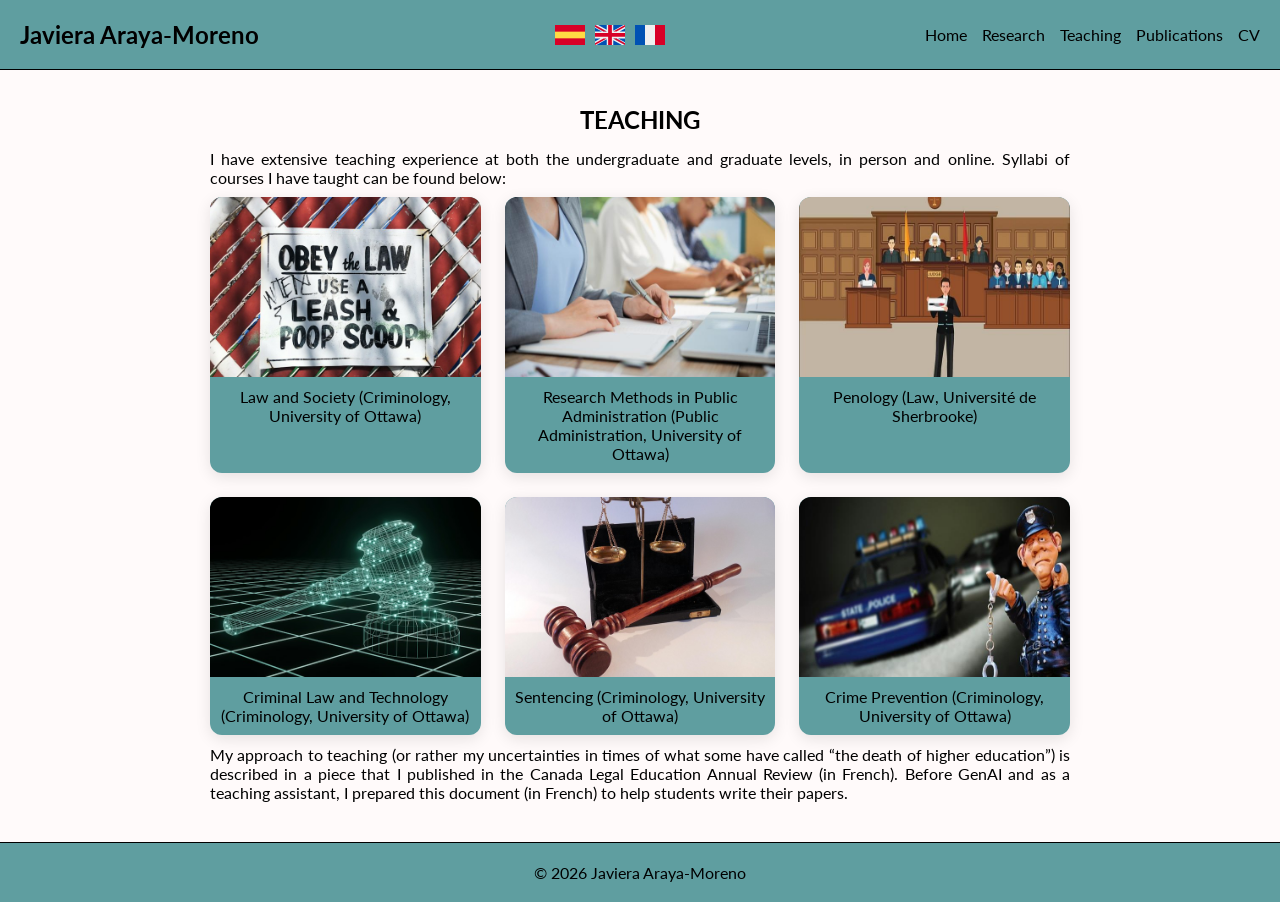
<file: teaching_en.html>
<!doctype html>
<html lang="en">
  <head>
    <meta charset="UTF-8" />
    <meta name="viewport" content="width=device-width, initial-scale=1.0" />
    <link rel="stylesheet" href="styles.css" />
    <link rel="icon" href="img/educacion.png" />
    <title>Javiera Araya-Moreno</title>
  </head>

  <body>
    <header>
      <nav class="navbar">
      <a href="index.html" class="nav-logo">
        <h2>Javiera Araya-Moreno</h2>
      </a>
      <input type="checkbox" id="nav-toggle" />
      <label class="menu-icon" for="nav-toggle">☰</label>
      <div id="flags">
        <div class="flags__item">
            <a href="teaching.html">
              <img src="/img/spain.svg" alt="ES" class="flags__img">
            </a>
        </div>
        <div class="flags__item">
            <a href="teaching_en.html">
              <img src="/img/english.svg" alt="EN" class="flags__img">
            </a>
        </div>
        <div class="flags__item">
            <a href="teaching_fr.html">
              <img src="/img/french.svg" alt="FR" class="flags__img">
            </a>
        </div>
      </div>
      <ul class="nav-menu">
        <li class="nav-item">
          <a href="index_en.html" class="nav-link">Home</a>
        </li>
        <li class="nav-item">
          <a href="research_en.html" class="nav-link">Research</a>
        </li>
        <li class="nav-item">
          <a href="teaching_en.html" class="nav-link">Teaching</a>
        </li>
        <li class="nav-item">
          <a href="publications_en.html" class="nav-link">Publications</a>
        </li>
        <li class="nav-item">
          <a href="https://drive.google.com/file/d/1hXrnhEDVCk3Q2ZqJuEzyL12JjMLD5XQJ/view?usp=sharing" target="_blank" class="nav-link">CV</a>
        </li>
      </ul>
    </nav>
    </header>
    <main id="main-content">
      <section class="teaching-section" id="teaching">
        <div class="teaching-container">
          <h2 class="teaching-title">TEACHING</h2>
          <p class="teaching-paragraph">
           I have extensive teaching experience at both the undergraduate and graduate levels, in person and online. Syllabi of courses I have taught can be found below:
          </p>
          <div class="teaching-card-container">
            <div class="teaching-card">
              <img class="teaching-card-image" src="img/lance-grandahl-ceShFE05FIw-unsplash.jpg" alt="derecho y sociedad">
              <p class="teaching-card-text">Law and Society (Criminology, University of Ottawa)</p>
            </div>
            <div class="teaching-card">
              <img class="teaching-card-image" src="img/17384.jpg" alt="administración pública">
              <p class="teaching-card-text">Research Methods in Public Administration (Public Administration, University of Ottawa)</p>
            </div>
            <div class="teaching-card">
              <img class="teaching-card-image" src="img/artsybeekids-court-5665992_640.jpg" alt="penología">
              <p class="teaching-card-text">Penology (Law, Université de Sherbrooke)</p>
            </div>
            <div class="teaching-card">
              <img class="teaching-card-image" src="img/conny-schneider-3hkKv6WzjcE-unsplash.jpg" alt="determinación de la pena">
              <p class="teaching-card-text">Criminal Law and Technology (Criminology, University of Ottawa)</p>
            </div>
            <div class="teaching-card">
              <img class="teaching-card-image" src="img/succo-hammer-802303_640.jpg" alt="determinación de la pena">
              <p class="teaching-card-text">Sentencing (Criminology, University of Ottawa)</p>
            </div>
            <div class="teaching-card">
              <img class="teaching-card-image" src="img/alexas_fotos-chase-1188031_640.jpg" alt="prevención del delito">
              <p class="teaching-card-text">Crime Prevention (Criminology, University of Ottawa)</p>
            </div>
          </div>
          <p class="teaching-paragraph">
           My approach to teaching (or rather my uncertainties in times of what some have called “the death of higher education”) is described in a piece that I published in the Canada Legal Education Annual Review (in French). Before GenAI and as a teaching assistant, I prepared this document (in French) to help students write their papers.
          </p>
        </div>
      </section>
    </main>
    <footer class="teaching-footer">
      <p>&copy; 2026 Javiera Araya-Moreno</p>
    </footer>
  </body>
</html>
</file>
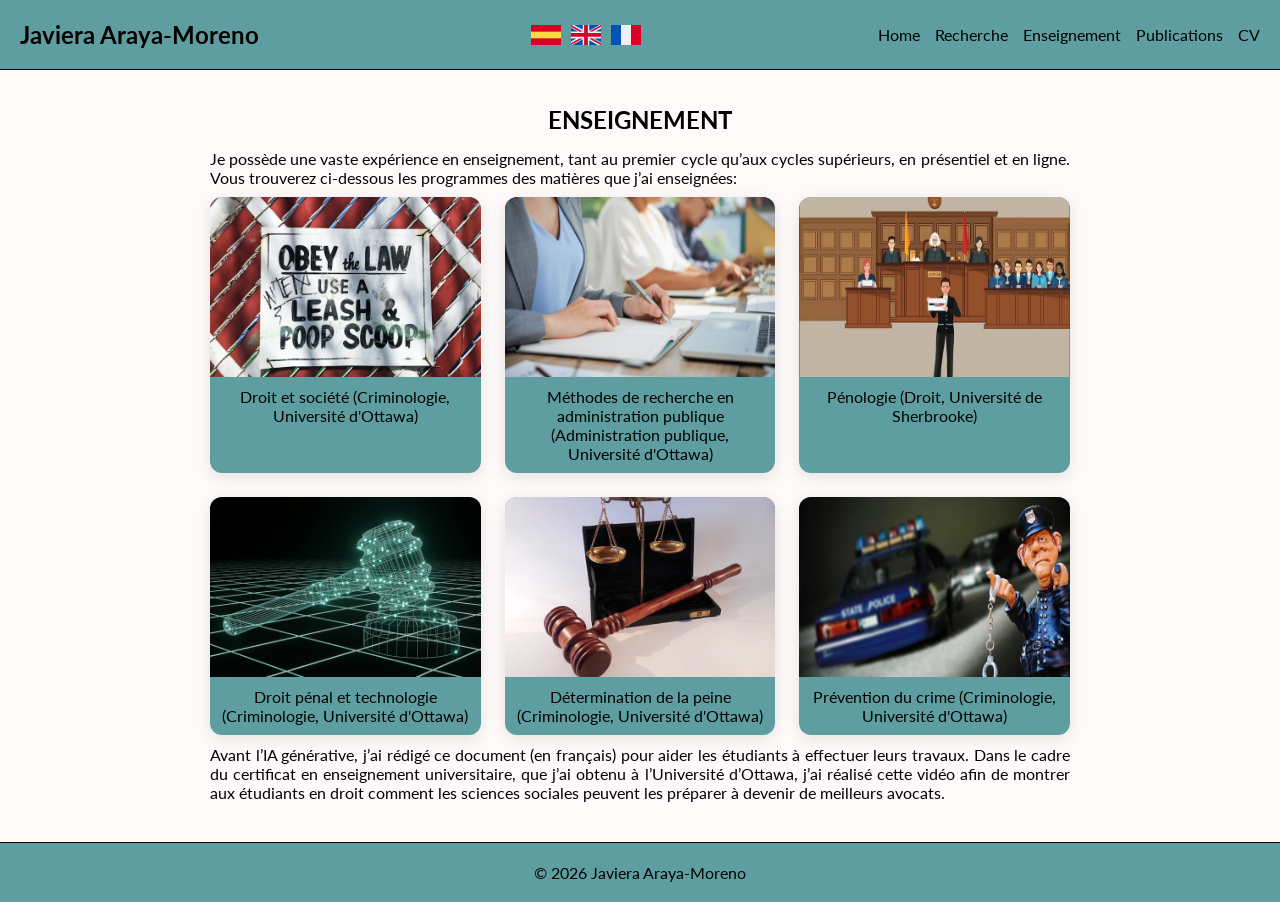
<file: teaching_fr.html>
<!doctype html>
<html lang="en">
  <head>
    <meta charset="UTF-8" />
    <meta name="viewport" content="width=device-width, initial-scale=1.0" />
    <link rel="stylesheet" href="styles.css" />
    <link rel="icon" href="img/educacion.png" />
    <title>Javiera Araya-Moreno</title>
  </head>

  <body>
    <header>
      <nav class="navbar">
      <a href="index.html" class="nav-logo">
        <h2>Javiera Araya-Moreno</h2>
      </a>
      <input type="checkbox" id="nav-toggle" />
      <label class="menu-icon" for="nav-toggle">☰</label>
      <div id="flags">
        <div class="flags__item">
            <a href="teaching.html">
              <img src="/img/spain.svg" alt="ES" class="flags__img">
            </a>
        </div>
        <div class="flags__item">
            <a href="teaching_en.html">
              <img src="/img/english.svg" alt="EN" class="flags__img">
            </a>
        </div>
        <div class="flags__item">
            <a href="teaching_fr.html">
              <img src="/img/french.svg" alt="FR" class="flags__img">
            </a>
        </div>
      </div>
      <ul class="nav-menu">
        <li class="nav-item">
          <a href="index_fr.html" class="nav-link">Home</a>
        </li>
        <li class="nav-item">
          <a href="research_fr.html" class="nav-link">Recherche</a>
        </li>
        <li class="nav-item">
          <a href="teaching_fr.html" class="nav-link">Enseignement</a>
        </li>
        <li class="nav-item">
          <a href="publications_fr.html" class="nav-link">Publications</a>
        </li>
        <li class="nav-item">
          <a href="https://drive.google.com/file/d/1hXrnhEDVCk3Q2ZqJuEzyL12JjMLD5XQJ/view?usp=sharing" target="_blank" class="nav-link">CV</a>
        </li>
      </ul>
    </nav>
    </header>
    <main id="main-content">
      <section class="teaching-section" id="teaching">
        <div class="teaching-container">
          <h2 class="teaching-title">ENSEIGNEMENT</h2>
          <p class="teaching-paragraph">
           Je possède une vaste expérience en enseignement, tant au premier cycle qu’aux cycles supérieurs, en présentiel et en ligne. Vous trouverez ci-dessous les programmes des matières que j’ai enseignées:
          </p>
          <div class="teaching-card-container">
            <div class="teaching-card">
              <img class="teaching-card-image" src="img/lance-grandahl-ceShFE05FIw-unsplash.jpg" alt="derecho y sociedad">
              <p class="teaching-card-text">Droit et société (Criminologie, Université d'Ottawa)</p>
            </div>
            <div class="teaching-card">
              <img class="teaching-card-image" src="img/17384.jpg" alt="administración pública">
              <p class="teaching-card-text">Méthodes de recherche en administration publique (Administration publique, Université d'Ottawa)</p>
            </div>
            <div class="teaching-card">
              <img class="teaching-card-image" src="img/artsybeekids-court-5665992_640.jpg" alt="penología">
              <p class="teaching-card-text">Pénologie (Droit, Université de Sherbrooke)</p>
            </div>
            <div class="teaching-card">
              <img class="teaching-card-image" src="img/conny-schneider-3hkKv6WzjcE-unsplash.jpg" alt="determinación de la pena">
              <p class="teaching-card-text">Droit pénal et technologie (Criminologie, Université d'Ottawa)</p>
            </div>
            <div class="teaching-card">
              <img class="teaching-card-image" src="img/succo-hammer-802303_640.jpg" alt="determinación de la pena">
              <p class="teaching-card-text">Détermination de la peine (Criminologie, Université d'Ottawa)</p>
            </div>
            <div class="teaching-card">
              <img class="teaching-card-image" src="img/alexas_fotos-chase-1188031_640.jpg" alt="prevención del delito">
              <p class="teaching-card-text">Prévention du crime (Criminologie, Université d'Ottawa)</p>
            </div>
          </div>
          <p class="teaching-paragraph">
           Avant l’IA générative, j’ai rédigé ce document (en français) pour aider les étudiants à effectuer leurs travaux. Dans le cadre du certificat en enseignement universitaire, que j’ai obtenu à l’Université d’Ottawa, j’ai réalisé cette vidéo afin de montrer aux étudiants en droit comment les sciences sociales peuvent les préparer à devenir de meilleurs avocats.
          </p>
        </div>
      </section>
    </main>
    <footer class="teaching-footer">
      <p>&copy; 2026 Javiera Araya-Moreno</p>
    </footer>
  </body>
</html>
</file>
<file: styles.css>
@import url("https://fonts.googleapis.com/css2?family=Lato:ital,wght@0,100;0,300;0,400;0,700;0,900;1,100;1,300;1,400;1,700;1,900&family=Playfair+Display:ital,wght@0,400..900;1,400..900&family=Red+Hat+Display:ital,wght@0,300..900;1,300..900&display=swap");
* {
  margin: 0;
  padding: 0;
  box-sizing: border-box;
  font-family: "Lato", "Playfair Display", sans-serif;
}

body {
  display: flex;
  flex-direction: column;
  min-height: 100vh;
  background: var(--clr-snow);
  color: var(--clr-black);
}

main {
  flex: 1;
  width: 100%;
}

:root {
  --clr-menu: #d11a5b;
  --clr-header-bg: #38a3a5;
  --clr-amazonas: #007a48;
  --clr-mint: #c2dab8;
  --clr-black: #000000;
  --clr-snow: #fffafa;
  --clr-azure: #f0ffff;
  --clr-plum: #dda0dd;
  --clr-blueviolet: #8a2be2;
  --clr-cadetblue: #5f9ea0;
  --clr-cadetbluelight: #b0e0e6;
  --clr-darkslategray: #2f4f4f;
  --clr-silver: #c0c0c0;
  --clr-indigo: #4b0082;
}

ul {
  list-style: none;
}

a {
  text-decoration: none;
  overflow-wrap: break-word;
}

p,
li {
  overflow-wrap: break-word;
}

.peer-reviewed-article a,
.book-chapter a,
.translation a,
.book-review a,
.other-article a,
.research-report a {
  word-break: break-all;
  overflow-wrap: anywhere;
}

header {
  background: var(--clr-cadetblue);
  border-bottom: 1px solid var(--clr-black);
  position: sticky;
  top: 0;
  z-index: 1000;
}

header .navbar {
  display: flex;
  padding: 20px;
  justify-content: space-between;
  align-items: center;
}

#nav-toggle,
.menu-icon {
  display: none;
}

.navbar,
.nav-logo,
.nav-link {
  color: var(--clr-black);
}

.navbar .nav-menu {
  display: flex;
  gap: 15px;
}

.nav-link {
  position: relative;
  padding-bottom: 4px;
  transition: color 0.3s ease;
}

.nav-link::after {
  content: "";
  position: absolute;
  left: 0;
  bottom: 0;
  width: 0;
  height: 2px;
  background-color: var(--clr-menu);
  transition: width 0.3s ease;
}

.nav-link:hover {
  color: var(--clr-menu);
}

.nav-link:hover::after {
  width: 100%;
}

.nav-logo:hover {
  color: var(--clr-menu);
}

.flags {
  width: 75px;
  display: flex;
  align-items: center;
  justify-content: space-between;
}

.flags__items {
  width: 30px; 
}



.hero {
  display: flex;
  gap: 30px;
  padding: 40px 20px;
  max-width: 1000px;
  margin: 0 auto;
  width: 100%;
  background: var(--clr-snow);
}

.role {
  margin-bottom: 10px;
}

.about-me-title {
  margin-bottom: 15px;
  margin-top: 15px;
}

footer {
  background: var(--clr-cadetblue);
  text-align: center;
  padding: 20px;
  border-top: 1px solid var(--clr-black);
  width: 100%;
}

.teaching-footer {
  position: static;
  color: var(--clr-black);
}


.bio {
  margin-bottom: 20px;
  margin-top: 10px;
  text-align: justify;
}

.bio a {
  text-decoration: none;
}

.about-me-title {
  margin-bottom: 5px;
  margin-top: 5px;
}

.publications-title {
  text-align: center;
  margin-top: 20px;
  margin-bottom: 20px;
}

.peer-reviewed-articles-title {
  margin-top: 5px;
  margin-bottom: 5px;
  text-align: center;
}

.peer-reviewed-articles {
  list-style-type: none;
  padding-left: 20px;
}

.peer-reviewed-article {
  margin: 10px;
  list-style-type: none;
}

.publications-title {
  margin-top: 20px;
  margin-bottom: 20px;
}

.book-chapters {
  list-style-type: none;
  padding-left: 20px;
}

.book-chapter-title {
  text-align: center;
  margin-top: 5px;
  margin-bottom: 5px;
}

.book-chapter {
  margin: 10px;
  list-style-type: none;
}

.publications-section {
  padding: 30px 20px;
  max-width: 900px;
  margin: 0 auto;
  width: 100%;
}

.translation-title {
  margin-top: 5px;
  margin-bottom: 5px;
  text-align: center;
}

.translations {
  list-style-type: disc;
  padding-left: 20px;
}

.translation {
  margin: 10px;
  list-style-type: disc;
}

.book-review-title {
  text-align: center;
  margin-top: 5px;
  margin-bottom: 5px;
}

.book-review-title {
  margin-top: 5px;
  margin-bottom: 5px;
  text-align: center;
}

.book-reviews {
  list-style-type: none;
  padding-left: 20px;
}

.book-review {
  margin: 10px;
  list-style-type: none;
}

.other-articles {
  list-style-type: none;
  padding-left: 20px;
}

.other-article {
  margin: 10px;
  list-style-type: none;
}

.other-articles-title {
  text-align: center;
  margin-top: 5px;
  margin-bottom: 5px;
}

.research-reports-title {
  text-align: center;
  margin-top: 5px;
  margin-bottom: 5px;
}

.research-reports {
  list-style-type: none;
  padding-left: 20px;
}

.research-report {
  margin: 10px;
  list-style-type: none;
}

.teaching-container {
  max-width: 900px;
  margin: 0 auto;
  padding: 30px 20px;
  width: 100%;
  display: flex;
  flex-direction: column;
  text-align: justify;
  position: relative;
  z-index: 1;
}

.teaching-title {
  text-align: center;
  margin-top: 5px;
  margin-bottom: 5px;
}

.teaching-paragraph {
  margin: 10px 0;
}

p.teaching-paragraph {
  font-size: 16px;
}

.teaching-card-container {
  display: flex;
  gap: 24px;
  max-width: 1200px;
  width: 100%;
  justify-content: center;
  flex-wrap: wrap;
}

.teaching-card {
  display: flex;
  flex-direction: column;
  background-color: var(--clr-cadetblue);
  border-radius: 12px;
  overflow: hidden;
  box-shadow: 0 4px 15px rgba(0, 0, 0, 0.1);
  transition:
    transform 0.3s ease,
    box-shadow 0.3s ease;
  flex: 1 1 220px;
  max-width: 500px;
}

.teaching-card-image {
  width: 100%;
  height: 180px;
  object-fit: cover;
  display: block;
}

.teaching-card-text {
  margin: 10px;
  font-size: 16px;
  text-align: center;
}

.teaching-card:hover {
  box-shadow: 0 6px 10px rgba(0, 0, 0, 0.15);
  transform: translateY(-2px);
}

.research-title {
  font-size: 1.75rem;
  text-align: center;
  margin-top: 3px;
  margin-bottom: 5px;
}

.research-container {
  max-width: 900px;
  margin: 0 auto;
  padding: 10px 20px;
  width: 100%;
  display: flex;
  flex-direction: column;
  text-align: justify;
  position: relative;
}

.research-paragraph {
  margin: 10px;
}

.acordeon-container {
  width: 100%;
  margin: 20px auto;
  border-radius: 12px;
  overflow: hidden;
  box-shadow: 0 4px 10px rgba(0, 0, 0, 0.1);
  font-family: sans-serif;
}

details {
  background-color: #f9f9f9;
  border-bottom: 1px solid #e0e0e0;
  transition: background-color 0.2s ease;
}

details:last-child {
  border-bottom: none;
}

summary {
  padding: 15px 20px;
  font-weight: bold;
  cursor: pointer;
  list-style: none;
  display: flex;
  justify-content: space-between;
  align-items: center;
  user-select: none;
}

summary::-webkit-details-marker {
  display: none; /* Oculta la flecha por defecto en algunos navegadores */
}

summary::after {
  content: '+';
  font-size: 1.2rem;
  transition: transform 0.2s ease;
}

details[open] summary::after {
  transform: rotate(45deg);
}

details p {
  padding: 0 20px 15px 20px;
  margin: 0;
  color: #555;
  line-height: 1.5;
}
.image-wrap {
  margin: 10px;
  flex-shrink: 0;
  max-width: 400px;
}

.hero-image {
  max-width: 100%;
  height: auto;
  display: block;
  border-radius: 8px;
  object-fit: cover;
}

.bio-wrap {
  flex: 1;
  min-width: 0;
  margin-top: 10px;
}

@media (max-width: 767px) {
  header .navbar {
    flex-wrap: wrap;
  }

  #nav-toggle {
    display: block;
    position: absolute;
    opacity: 0;
    width: 1px;
    height: 1px;
    overflow: hidden;
  }

  .menu-icon {
    display: block;
    font-size: 1.75rem;
    line-height: 1;
    cursor: pointer;
    padding: 10px;
  }

  #nav-toggle:focus + .menu-icon,
  #nav-toggle:focus-visible + .menu-icon {
    outline: 2px solid var(--clr-menu);
    outline-offset: 2px;
  }

  .navbar .nav-menu {
    display: none;
    width: 100%;
    flex-direction: column;
    gap: 0;
  }

  #nav-toggle:checked ~ .nav-menu {
    display: flex;
  }

  .nav-item {
    width: 100%;
  }

  .nav-link {
    display: block;
    padding: 12px 5px;
  }

  .hero {
    flex-direction: column;
    align-items: center;
    padding: 24px 16px;
    gap: 20px;
  }

  .image-wrap {
    margin: 0 auto;
    width: 100%;
    max-width: 280px;
    display: flex;
    justify-content: center;
  }

  .hero-image {
    max-width: 260px;
    width: 100%;
    height: auto;
  }

  .nav-logo h2 {
    font-size: clamp(1.1rem, 4.5vw, 1.5rem);
  }

  .bio,
  .teaching-container,
  .research-container,
  .teaching-paragraph,
  .research-paragraph,
  .research-topic-paragraph {
    text-align: left;
  }

  .publications-section,
  .teaching-container,
  .research-container {
    padding: 24px 16px;
  }

  .peer-reviewed-articles,
  .book-chapters,
  .translations,
  .book-reviews,
  .other-articles,
  .research-reports,
  .teaching-topics,
  .research-topics {
    padding-left: 20px;
  }

  .peer-reviewed-article,
  .book-chapter,
  .translation,
  .book-review,
  .other-article,
  .research-report,
  .teaching-topic,
  .research-topic {
    margin: 10px 0;
  }

  .teaching-card-container {
    flex-direction: column;
    align-items: center;
    gap: 20px;
  }

  .teaching-card {
    width: 100%;
    max-width: 100%;
    flex: 1 1 auto;
  }

  .teaching-card-image {
    height: 200px;
  }
}

.publications-card-container {
    margin-top: 10px;
    align-items: center;
    display: flex;
    flex-direction: column;
    gap: 20px;
  }

  .publication-card {
    width: 780px;
    display: flex;
    flex-direction: column;
    gap: 10px;
    background-color: var(--clr-cadetblue);
    padding: 20px;
    border-radius: 8px;
    box-shadow: 0 4px 6px rgba(0, 0, 0, 0.1);
  }

/* Language Menu */

#flags {
  width: 75px;
  display: flex;
  align-items: center;
  justify-content: space-between;
  gap: 10px;
}

.flags__item {
  width: 30px;
}

.flags__img {
  display: block;
  cursor: pointer;
}
</file>
